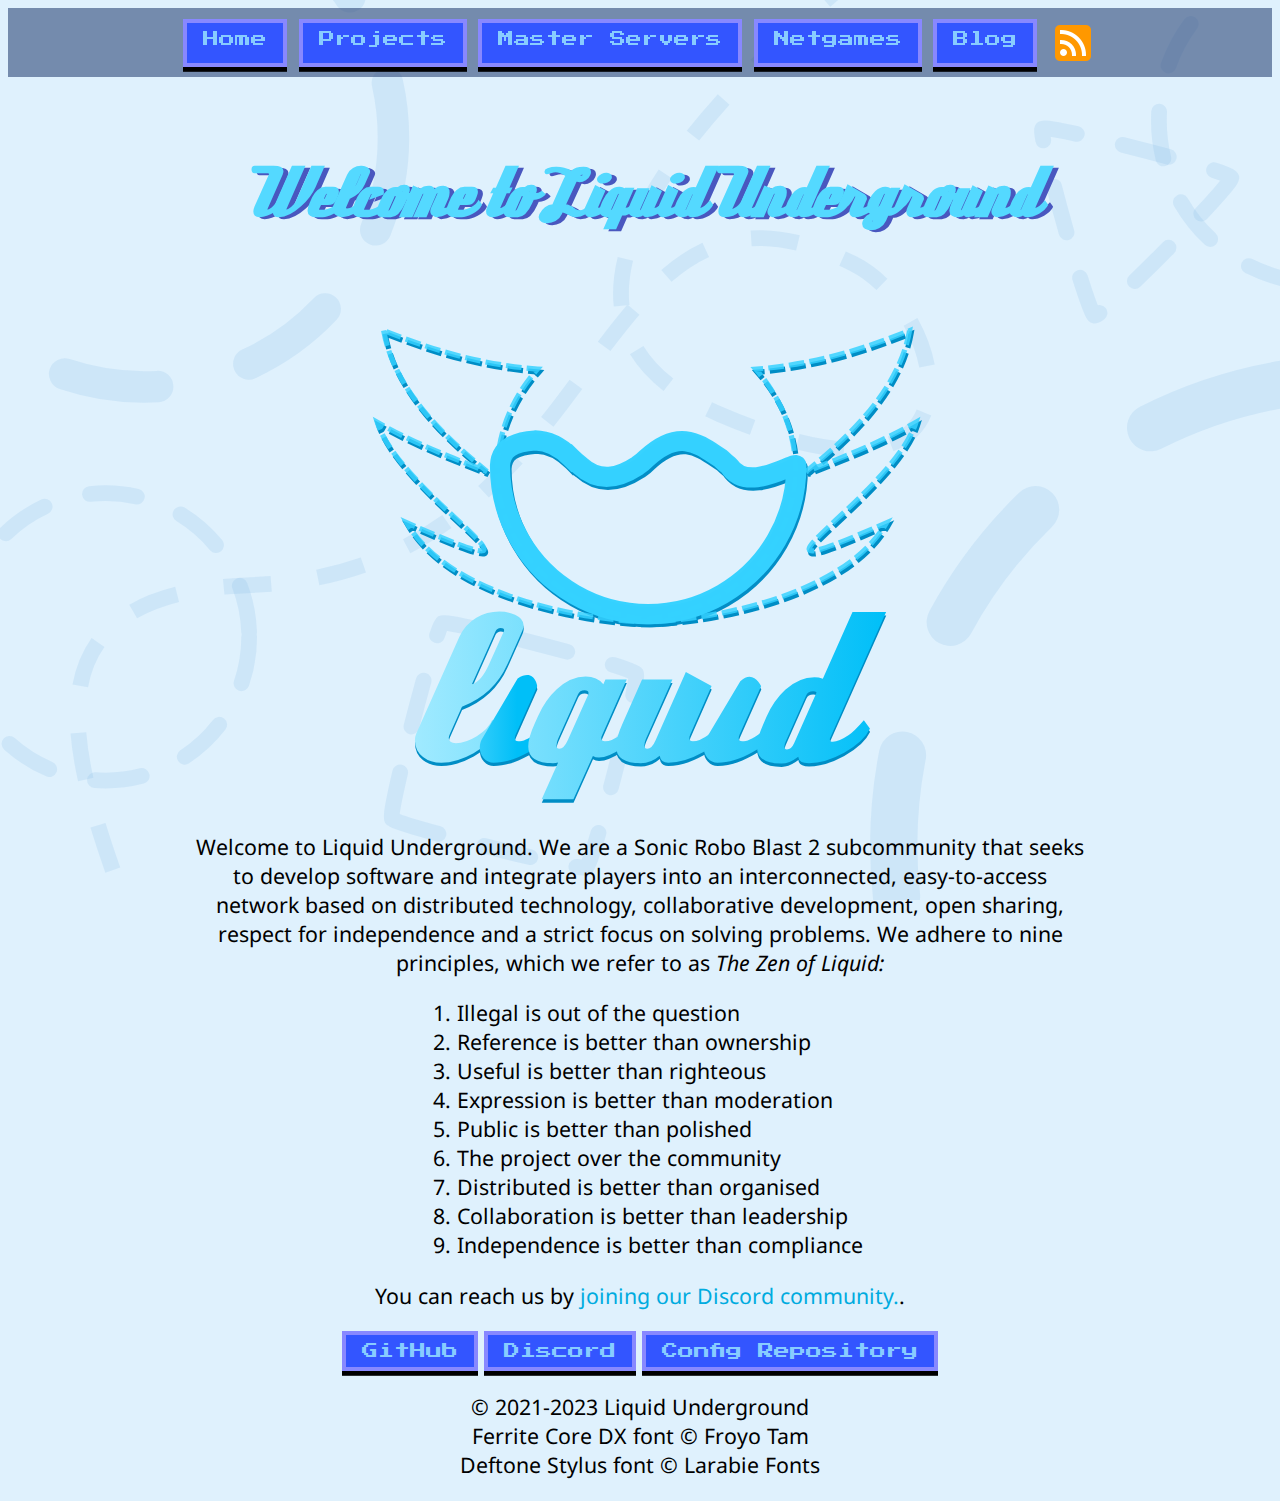
<file: index.html>
<!DOCTYPE html>
<html xmlns="http://www.w3.org/1999/xhtml" lang="" xml:lang="">
<head>
  <meta charset="utf-8" />
  <meta name="generator" content="pandoc" />
  <meta name="viewport" content="width=device-width, initial-scale=1.0, user-scalable=yes" />
  <title>Welcome to Liquid Underground</title>
  <style>
	@import url('https://fonts.googleapis.com/css2?family=Press+Start+2P&display=swap');
	@import url('https://fonts.googleapis.com/css2?family=Noto+Sans&display=swap');

	button, select, a.button, a.button:visited, input[type="button"]{
		background: #3355ff;
		border: 3pt solid #8888ff;
		color: #88ccff;
		box-shadow: 0 0.3em #000;
		cursor: pointer;
		display: inline-block;
		font-family: 'Press Start 2P', sans-serif;
		font-size: 12pt;
		text-decoration: none;
		padding: 0.5em 1em;
		max-width: 100%;
	}
	.checkbox, input[type="checkbox"]{
		background: var(--checkbox-bg);
		border: var(--checkbox-border);
		color: var(--checkbox-text);
		box-shadow: 0 0.3em #000;
		cursor: pointer;
		display: inline-block;
		text-decoration: none;
		padding: 0.5em 1em;
	}
	.checkbox.checked, input[type="checkbox"]:checked{
		background: var(--checkbox-bg-checked);
		border: var(--checkbox-border-checked);
		color: var(--checkbox-text-checked);
		box-shadow: none;
	}
	input[type="text"]{
		color: var(--input-text);
		box-shadow: 0 0.3em #000;
		text-shadow: 0.07em 0.1em 0 #000;
		font-family: 'Press Start 2P', sans-serif;
		font-size: 12pt;
		padding: 0.5em 1em;
		background-color: var(--input-bg);
		border: var(--input-border);
		max-width: 100%;
		box-sizing: border-box;
	}


	@font-face {
		font-family: 'Ferrite Core DX';
		src: url('/css/fonts/FerriteCoreDX-Medium.ttf');
		font-weight: normal;
		font-style: normal;
	}
	@font-face {
		font-family: 'Deftone Stylus';
		src: url('/css/fonts/DEFTONE.TTF');
		font-weight: normal;
		font-style: normal;
	}


	:root{
		/* --color-bg: url('/browse/img/bg.svg'); */
		--main-bg: url('/img/bg.svg') rgb(223, 241, 253);
		--nav-bg: #304a7b9c;

		/* Input elements */
		--input-bg: #003;
		--input-text: #ddd;
		--input-border: 3pt solid #444;
		--checkbox-bg: #3355ff;
		--checkbox-text: #88ccff;
		--checkbox-border: 3pt solid #8888ff;
		--checkbox-bg-hover: #aaaaff;
		--checkbox-text-hover: #44f;
		--checkbox-border-hover: 3pt solid #88f;
		--checkbox-bg-checked: #72cc5b;
		--checkbox-text-checked: #8fa;
		--checkbox-border-checked: 3pt solid #89e572;
		--checkbox-bg-checked-hover: #aaffaa;
		--checkbox-text-checked-hover: #89e572;
		--checkbox-border-checked-hover: 3pt solid #89e572;
		--progress-bg: #003;
		--progress-trough: #ccc;
		--progress-trough-good: #6bde4a;
		--progress-trough-medium: yellow;
		--progress-trough-bad: red;
		--progress-border: 2pt solid #666;
		/* Tables */
		--table-text: #ccc;
		--table-head-text: yellow;
		--table-bg: #003d;
		--table-bg2: #114d;
		--table-bg-head: #002f;
		--table-locked-bg: #447d;
		--table-bg-hover: #335;
	}

	@media screen and (prefers-color-scheme: dark){
		:root{
			--main-bg: url('/img/bg-dark.svg') rgba(0,0,24, 1);
			--color-text: white;
			--nav-bg: #1a2e53ed;
		}
	}

	.hidden{ display: none !important; }

	body{
		color: var(--color-text);
		background: var(--main-bg);
		background-size: cover;
		background-attachment: fixed;
		font-family: 'Noto Sans', sans-serif;
		font-size: 16pt;
	}

	main{
		max-width: 42em;
		margin: 0 auto;
	}

	nav{
		background: var(--nav-bg);
		padding: 0.5em;
		display: flex;
		flex-flow: row wrap;
		justify-content: center;
		gap: 1ex;
	}
	nav img{ margin: 0; }

	pre{ font-family: '', monospace; }

	a, a:visited{
		color: #00abdfff;
		text-decoration: none;
	}

	h1,p,pre,img,ul,ol{
	max-width: min(100%, 60em);
	margin: 1em auto;
	display: block;
	width: max-content;
	}

	h1,h2,h3{
	}

	p,h1,h2,h3{
		text-align: center;
	}

	h1{
		text-shadow: 0.07em 0.03em 0 #4957bfff;
		color: #54d9ffff;
		font-size: 56pt;
		font-family: 'Deftone Stylus', sans-serif;
	}
	h2{
		text-shadow: 0.07em 0.1em 0 #00abdfff;
		color: #54d9ffff;
		font-size: 32pt;
		font-family: 'Ferrite Core DX', monospace;
	}

	table,tr,td{ border: none; }

	table{
		background: var(--table-bg);
		border-color: var(--table-border);
		color: var(--table-text);
		margin-left: auto;
		margin-right: auto;
	}
	th{
		color: var(--table-head-text);
		font-family: 'Press Start 2P', sans-serif;
		text-shadow: #000000 0 0.2em;
	}

	td,th{ padding: 0.33em; }
	tr:first-child{ background: var(--table-bg-head); }
	tr:nth-child(2n){ background: var(--table-bg2); }
	@media(any-hover: hover) and (pointer: fine){
		tr:hover{ background: var(--table-bg-hover); }
	}
	@media(min-width: 40em){
		nav{
			position: sticky;
			top: 0px;
		}
  </style>
  <!--[if lt IE 9]>
    <script src="//cdnjs.cloudflare.com/ajax/libs/html5shiv/3.7.3/html5shiv-printshiv.min.js"></script>
  <![endif]-->
</head>
<body>
<nav>
<a class="button" href="/">Home</a>
<a class="button" href="/projects.html">Projects</a><a class="button" href="/masterservers.html">Master
Servers</a><a class="button" href="/netgames.html">Netgames</a>
<a class="button" href="/blog">Blog</a>
<a href="/feed.rss"><img src="/img/icons/rss.png" alt="RSS"></a>
</nav>
<header id="title-block-header">
<h1 class="title">Welcome to Liquid Underground</h1>
<p class="meta"></p>
</header>
<main>
<p><a href="https://github.com/liquidunderground/"><img
src="img/liquid_logo.svg" alt="Liquid Underground logo" /></a></p>
<p>Welcome to Liquid Underground. We are a Sonic Robo Blast 2
subcommunity that seeks to develop software and integrate players into
an interconnected, easy-to-access network based on distributed
technology, collaborative development, open sharing, respect for
independence and a strict focus on solving problems. We adhere to nine
principles, which we refer to as <em>The Zen of Liquid:</em></p>
<ol type="1">
<li>Illegal is out of the question</li>
<li>Reference is better than ownership</li>
<li>Useful is better than righteous</li>
<li>Expression is better than moderation</li>
<li>Public is better than polished</li>
<li>The project over the community</li>
<li>Distributed is better than organised</li>
<li>Collaboration is better than leadership</li>
<li>Independence is better than compliance</li>
</ol>
<p>You can reach us by <a href="https://discord.gg/HVTzVfAWG6/">joining
our Discord community.</a>.</p>
</main>
<p>
<a class="button" href="https://github.com/liquidunderground">GitHub</a>
<a class="button" href="https://discord.gg/HVTzVfAWG6/">Discord</a>
<a class="button" href="https://github.com/liquidunderground/configs-public">Config Repository</a>
</p>
<p>
&copy; 2021-2023 Liquid Underground<br>
Ferrite Core DX font &copy; Froyo Tam<br>
Deftone Stylus font &copy; Larabie Fonts
</p>
</body>
</html>
</file>
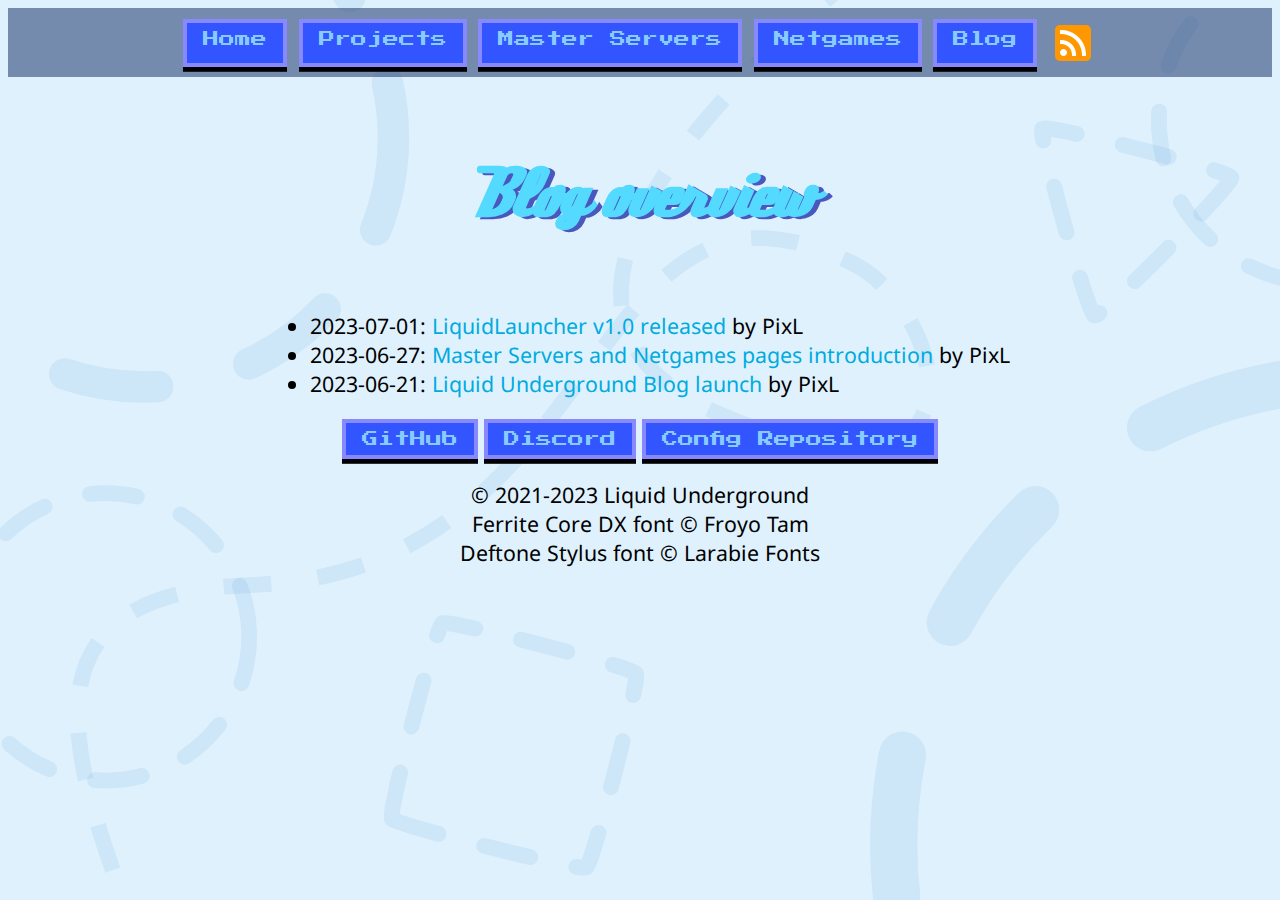
<file: blog.html>
<!DOCTYPE html>
<html xmlns="http://www.w3.org/1999/xhtml" lang="" xml:lang="">
<head>
  <meta charset="utf-8" />
  <meta name="generator" content="pandoc" />
  <meta name="viewport" content="width=device-width, initial-scale=1.0, user-scalable=yes" />
  <title>Blog overview</title>
  <style>
	@import url('https://fonts.googleapis.com/css2?family=Press+Start+2P&display=swap');
	@import url('https://fonts.googleapis.com/css2?family=Noto+Sans&display=swap');

	button, select, a.button, a.button:visited, input[type="button"]{
		background: #3355ff;
		border: 3pt solid #8888ff;
		color: #88ccff;
		box-shadow: 0 0.3em #000;
		cursor: pointer;
		display: inline-block;
		font-family: 'Press Start 2P', sans-serif;
		font-size: 12pt;
		text-decoration: none;
		padding: 0.5em 1em;
		max-width: 100%;
	}
	.checkbox, input[type="checkbox"]{
		background: var(--checkbox-bg);
		border: var(--checkbox-border);
		color: var(--checkbox-text);
		box-shadow: 0 0.3em #000;
		cursor: pointer;
		display: inline-block;
		text-decoration: none;
		padding: 0.5em 1em;
	}
	.checkbox.checked, input[type="checkbox"]:checked{
		background: var(--checkbox-bg-checked);
		border: var(--checkbox-border-checked);
		color: var(--checkbox-text-checked);
		box-shadow: none;
	}
	input[type="text"]{
		color: var(--input-text);
		box-shadow: 0 0.3em #000;
		text-shadow: 0.07em 0.1em 0 #000;
		font-family: 'Press Start 2P', sans-serif;
		font-size: 12pt;
		padding: 0.5em 1em;
		background-color: var(--input-bg);
		border: var(--input-border);
		max-width: 100%;
		box-sizing: border-box;
	}


	@font-face {
		font-family: 'Ferrite Core DX';
		src: url('/css/fonts/FerriteCoreDX-Medium.ttf');
		font-weight: normal;
		font-style: normal;
	}
	@font-face {
		font-family: 'Deftone Stylus';
		src: url('/css/fonts/DEFTONE.TTF');
		font-weight: normal;
		font-style: normal;
	}


	:root{
		/* --color-bg: url('/browse/img/bg.svg'); */
		--main-bg: url('/img/bg.svg') rgb(223, 241, 253);
		--nav-bg: #304a7b9c;

		/* Input elements */
		--input-bg: #003;
		--input-text: #ddd;
		--input-border: 3pt solid #444;
		--checkbox-bg: #3355ff;
		--checkbox-text: #88ccff;
		--checkbox-border: 3pt solid #8888ff;
		--checkbox-bg-hover: #aaaaff;
		--checkbox-text-hover: #44f;
		--checkbox-border-hover: 3pt solid #88f;
		--checkbox-bg-checked: #72cc5b;
		--checkbox-text-checked: #8fa;
		--checkbox-border-checked: 3pt solid #89e572;
		--checkbox-bg-checked-hover: #aaffaa;
		--checkbox-text-checked-hover: #89e572;
		--checkbox-border-checked-hover: 3pt solid #89e572;
		--progress-bg: #003;
		--progress-trough: #ccc;
		--progress-trough-good: #6bde4a;
		--progress-trough-medium: yellow;
		--progress-trough-bad: red;
		--progress-border: 2pt solid #666;
		/* Tables */
		--table-text: #ccc;
		--table-head-text: yellow;
		--table-bg: #003d;
		--table-bg2: #114d;
		--table-bg-head: #002f;
		--table-locked-bg: #447d;
		--table-bg-hover: #335;
	}

	@media screen and (prefers-color-scheme: dark){
		:root{
			--main-bg: url('/img/bg-dark.svg') rgba(0,0,24, 1);
			--color-text: white;
			--nav-bg: #1a2e53ed;
		}
	}

	.hidden{ display: none !important; }

	body{
		color: var(--color-text);
		background: var(--main-bg);
		background-size: cover;
		background-attachment: fixed;
		font-family: 'Noto Sans', sans-serif;
		font-size: 16pt;
	}

	main{
		max-width: 42em;
		margin: 0 auto;
	}

	nav{
		background: var(--nav-bg);
		padding: 0.5em;
		display: flex;
		flex-flow: row wrap;
		justify-content: center;
		gap: 1ex;
	}
	nav img{ margin: 0; }

	pre{ font-family: '', monospace; }

	a, a:visited{
		color: #00abdfff;
		text-decoration: none;
	}

	h1,p,pre,img,ul,ol{
	max-width: min(100%, 60em);
	margin: 1em auto;
	display: block;
	width: max-content;
	}

	h1,h2,h3{
	}

	p,h1,h2,h3{
		text-align: center;
	}

	h1{
		text-shadow: 0.07em 0.03em 0 #4957bfff;
		color: #54d9ffff;
		font-size: 56pt;
		font-family: 'Deftone Stylus', sans-serif;
	}
	h2{
		text-shadow: 0.07em 0.1em 0 #00abdfff;
		color: #54d9ffff;
		font-size: 32pt;
		font-family: 'Ferrite Core DX', monospace;
	}

	table,tr,td{ border: none; }

	table{
		background: var(--table-bg);
		border-color: var(--table-border);
		color: var(--table-text);
		margin-left: auto;
		margin-right: auto;
	}
	th{
		color: var(--table-head-text);
		font-family: 'Press Start 2P', sans-serif;
		text-shadow: #000000 0 0.2em;
	}

	td,th{ padding: 0.33em; }
	tr:first-child{ background: var(--table-bg-head); }
	tr:nth-child(2n){ background: var(--table-bg2); }
	@media(any-hover: hover) and (pointer: fine){
		tr:hover{ background: var(--table-bg-hover); }
	}
	@media(min-width: 40em){
		nav{
			position: sticky;
			top: 0px;
		}
  </style>
  <!--[if lt IE 9]>
    <script src="//cdnjs.cloudflare.com/ajax/libs/html5shiv/3.7.3/html5shiv-printshiv.min.js"></script>
  <![endif]-->
</head>
<body>
<nav>
<a class="button" href="/">Home</a>
<a class="button" href="/projects.html">Projects</a><a class="button" href="/masterservers.html">Master
Servers</a><a class="button" href="/netgames.html">Netgames</a>
<a class="button" href="/blog">Blog</a>
<a href="/feed.rss"><img src="/img/icons/rss.png" alt="RSS"></a>
</nav>
<header id="title-block-header">
<h1 class="title">Blog overview</h1>
<p class="meta"></p>
</header>
<main>
<ul>
<li>2023-07-01: <a
href="blog/20230701-liquidlauncher-v1-released.html">LiquidLauncher v1.0
released</a> by PixL</li>
<li>2023-06-27: <a
href="blog/20230627-masterservers-and-netgames-introduced.html">Master
Servers and Netgames pages introduction</a> by PixL</li>
<li>2023-06-21: <a href="blog/20230621-bloglaunch.html">Liquid
Underground Blog launch</a> by PixL</li>
</ul>
</main>
<p>
<a class="button" href="https://github.com/liquidunderground">GitHub</a>
<a class="button" href="https://discord.gg/HVTzVfAWG6/">Discord</a>
<a class="button" href="https://github.com/liquidunderground/configs-public">Config Repository</a>
</p>
<p>
&copy; 2021-2023 Liquid Underground<br>
Ferrite Core DX font &copy; Froyo Tam<br>
Deftone Stylus font &copy; Larabie Fonts
</p>
</body>
</html>
</file>
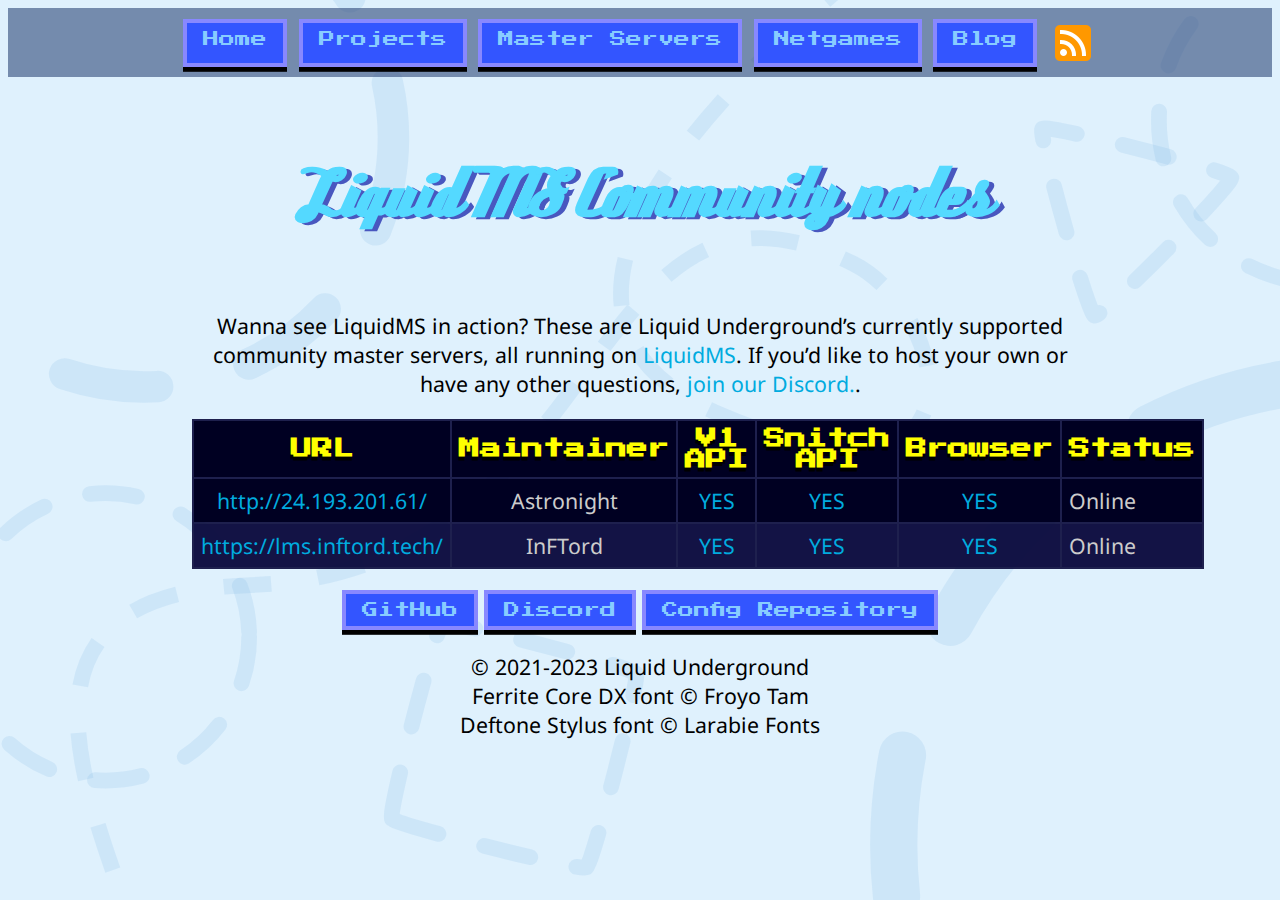
<file: masterservers.html>
<!DOCTYPE html>
<html xmlns="http://www.w3.org/1999/xhtml" lang="" xml:lang="">
<head>
  <meta charset="utf-8" />
  <meta name="generator" content="pandoc" />
  <meta name="viewport" content="width=device-width, initial-scale=1.0, user-scalable=yes" />
  <title>Liquid MS Community nodes</title>
  <style>
	@import url('https://fonts.googleapis.com/css2?family=Press+Start+2P&display=swap');
	@import url('https://fonts.googleapis.com/css2?family=Noto+Sans&display=swap');

	button, select, a.button, a.button:visited, input[type="button"]{
		background: #3355ff;
		border: 3pt solid #8888ff;
		color: #88ccff;
		box-shadow: 0 0.3em #000;
		cursor: pointer;
		display: inline-block;
		font-family: 'Press Start 2P', sans-serif;
		font-size: 12pt;
		text-decoration: none;
		padding: 0.5em 1em;
		max-width: 100%;
	}
	.checkbox, input[type="checkbox"]{
		background: var(--checkbox-bg);
		border: var(--checkbox-border);
		color: var(--checkbox-text);
		box-shadow: 0 0.3em #000;
		cursor: pointer;
		display: inline-block;
		text-decoration: none;
		padding: 0.5em 1em;
	}
	.checkbox.checked, input[type="checkbox"]:checked{
		background: var(--checkbox-bg-checked);
		border: var(--checkbox-border-checked);
		color: var(--checkbox-text-checked);
		box-shadow: none;
	}
	input[type="text"]{
		color: var(--input-text);
		box-shadow: 0 0.3em #000;
		text-shadow: 0.07em 0.1em 0 #000;
		font-family: 'Press Start 2P', sans-serif;
		font-size: 12pt;
		padding: 0.5em 1em;
		background-color: var(--input-bg);
		border: var(--input-border);
		max-width: 100%;
		box-sizing: border-box;
	}


	@font-face {
		font-family: 'Ferrite Core DX';
		src: url('/css/fonts/FerriteCoreDX-Medium.ttf');
		font-weight: normal;
		font-style: normal;
	}
	@font-face {
		font-family: 'Deftone Stylus';
		src: url('/css/fonts/DEFTONE.TTF');
		font-weight: normal;
		font-style: normal;
	}


	:root{
		/* --color-bg: url('/browse/img/bg.svg'); */
		--main-bg: url('/img/bg.svg') rgb(223, 241, 253);
		--nav-bg: #304a7b9c;

		/* Input elements */
		--input-bg: #003;
		--input-text: #ddd;
		--input-border: 3pt solid #444;
		--checkbox-bg: #3355ff;
		--checkbox-text: #88ccff;
		--checkbox-border: 3pt solid #8888ff;
		--checkbox-bg-hover: #aaaaff;
		--checkbox-text-hover: #44f;
		--checkbox-border-hover: 3pt solid #88f;
		--checkbox-bg-checked: #72cc5b;
		--checkbox-text-checked: #8fa;
		--checkbox-border-checked: 3pt solid #89e572;
		--checkbox-bg-checked-hover: #aaffaa;
		--checkbox-text-checked-hover: #89e572;
		--checkbox-border-checked-hover: 3pt solid #89e572;
		--progress-bg: #003;
		--progress-trough: #ccc;
		--progress-trough-good: #6bde4a;
		--progress-trough-medium: yellow;
		--progress-trough-bad: red;
		--progress-border: 2pt solid #666;
		/* Tables */
		--table-text: #ccc;
		--table-head-text: yellow;
		--table-bg: #003d;
		--table-bg2: #114d;
		--table-bg-head: #002f;
		--table-locked-bg: #447d;
		--table-bg-hover: #335;
	}

	@media screen and (prefers-color-scheme: dark){
		:root{
			--main-bg: url('/img/bg-dark.svg') rgba(0,0,24, 1);
			--color-text: white;
			--nav-bg: #1a2e53ed;
		}
	}

	.hidden{ display: none !important; }

	body{
		color: var(--color-text);
		background: var(--main-bg);
		background-size: cover;
		background-attachment: fixed;
		font-family: 'Noto Sans', sans-serif;
		font-size: 16pt;
	}

	main{
		max-width: 42em;
		margin: 0 auto;
	}

	nav{
		background: var(--nav-bg);
		padding: 0.5em;
		display: flex;
		flex-flow: row wrap;
		justify-content: center;
		gap: 1ex;
	}
	nav img{ margin: 0; }

	pre{ font-family: '', monospace; }

	a, a:visited{
		color: #00abdfff;
		text-decoration: none;
	}

	h1,p,pre,img,ul,ol{
	max-width: min(100%, 60em);
	margin: 1em auto;
	display: block;
	width: max-content;
	}

	h1,h2,h3{
	}

	p,h1,h2,h3{
		text-align: center;
	}

	h1{
		text-shadow: 0.07em 0.03em 0 #4957bfff;
		color: #54d9ffff;
		font-size: 56pt;
		font-family: 'Deftone Stylus', sans-serif;
	}
	h2{
		text-shadow: 0.07em 0.1em 0 #00abdfff;
		color: #54d9ffff;
		font-size: 32pt;
		font-family: 'Ferrite Core DX', monospace;
	}

	table,tr,td{ border: none; }

	table{
		background: var(--table-bg);
		border-color: var(--table-border);
		color: var(--table-text);
		margin-left: auto;
		margin-right: auto;
	}
	th{
		color: var(--table-head-text);
		font-family: 'Press Start 2P', sans-serif;
		text-shadow: #000000 0 0.2em;
	}

	td,th{ padding: 0.33em; }
	tr:first-child{ background: var(--table-bg-head); }
	tr:nth-child(2n){ background: var(--table-bg2); }
	@media(any-hover: hover) and (pointer: fine){
		tr:hover{ background: var(--table-bg-hover); }
	}
	@media(min-width: 40em){
		nav{
			position: sticky;
			top: 0px;
		}
  </style>
  <!--[if lt IE 9]>
    <script src="//cdnjs.cloudflare.com/ajax/libs/html5shiv/3.7.3/html5shiv-printshiv.min.js"></script>
  <![endif]-->
</head>
<body>
<nav>
<a class="button" href="/">Home</a>
<a class="button" href="/projects.html">Projects</a><a class="button" href="/masterservers.html">Master
Servers</a><a class="button" href="/netgames.html">Netgames</a>
<a class="button" href="/blog">Blog</a>
<a href="/feed.rss"><img src="/img/icons/rss.png" alt="RSS"></a>
</nav>
<header id="title-block-header">
<h1 class="title">Liquid MS Community nodes</h1>
<p class="meta"></p>
</header>
<main>
<p>Wanna see LiquidMS in action? These are Liquid Underground’s
currently supported community master servers, all running on <a
href="https://github.com/zibonbadi/liquidms/">LiquidMS</a>. If you’d
like to host your own or have any other questions, <a
href="https://discord.gg/HVTzVfAWG6/">join our Discord.</a>.</p>
<table style="width:100%;">
<colgroup>
<col style="width: 9%" />
<col style="width: 22%" />
<col style="width: 14%" />
<col style="width: 22%" />
<col style="width: 16%" />
<col style="width: 14%" />
</colgroup>
<thead>
<tr class="header">
<th style="text-align: center;">URL</th>
<th style="text-align: center;">Maintainer</th>
<th style="text-align: center;">V1 API</th>
<th style="text-align: center;">Snitch API</th>
<th style="text-align: center;">Browser</th>
<th style="text-align: left;">Status</th>
</tr>
</thead>
<tbody>
<tr class="odd">
<td style="text-align: center;"><a href="http://24.193.201.61/"
class="uri">http://24.193.201.61/</a></td>
<td style="text-align: center;">Astronight</td>
<td style="text-align: center;"><a
href="http://24.193.201.61/v1">YES</a></td>
<td style="text-align: center;"><a
href="http://24.193.201.61/liquirms/snitch">YES</a></td>
<td style="text-align: center;"><a
href="http://24.193.201.61/liquidms/browse">YES</a></td>
<td style="text-align: left;">Online</td>
</tr>
<tr class="even">
<td style="text-align: center;"><a href="https://lms.inftord.tech/"
class="uri">https://lms.inftord.tech/</a></td>
<td style="text-align: center;">InFTord</td>
<td style="text-align: center;"><a
href="https://lms.inftord.tech/v1">YES</a></td>
<td style="text-align: center;"><a
href="https://lms.inftord.tech/liquidms/snitch">YES</a></td>
<td style="text-align: center;"><a
href="https://lms.inftord.tech/liquidms/browse">YES</a></td>
<td style="text-align: left;">Online</td>
</tr>
</tbody>
</table>
</main>
<p>
<a class="button" href="https://github.com/liquidunderground">GitHub</a>
<a class="button" href="https://discord.gg/HVTzVfAWG6/">Discord</a>
<a class="button" href="https://github.com/liquidunderground/configs-public">Config Repository</a>
</p>
<p>
&copy; 2021-2023 Liquid Underground<br>
Ferrite Core DX font &copy; Froyo Tam<br>
Deftone Stylus font &copy; Larabie Fonts
</p>
</body>
</html>
</file>
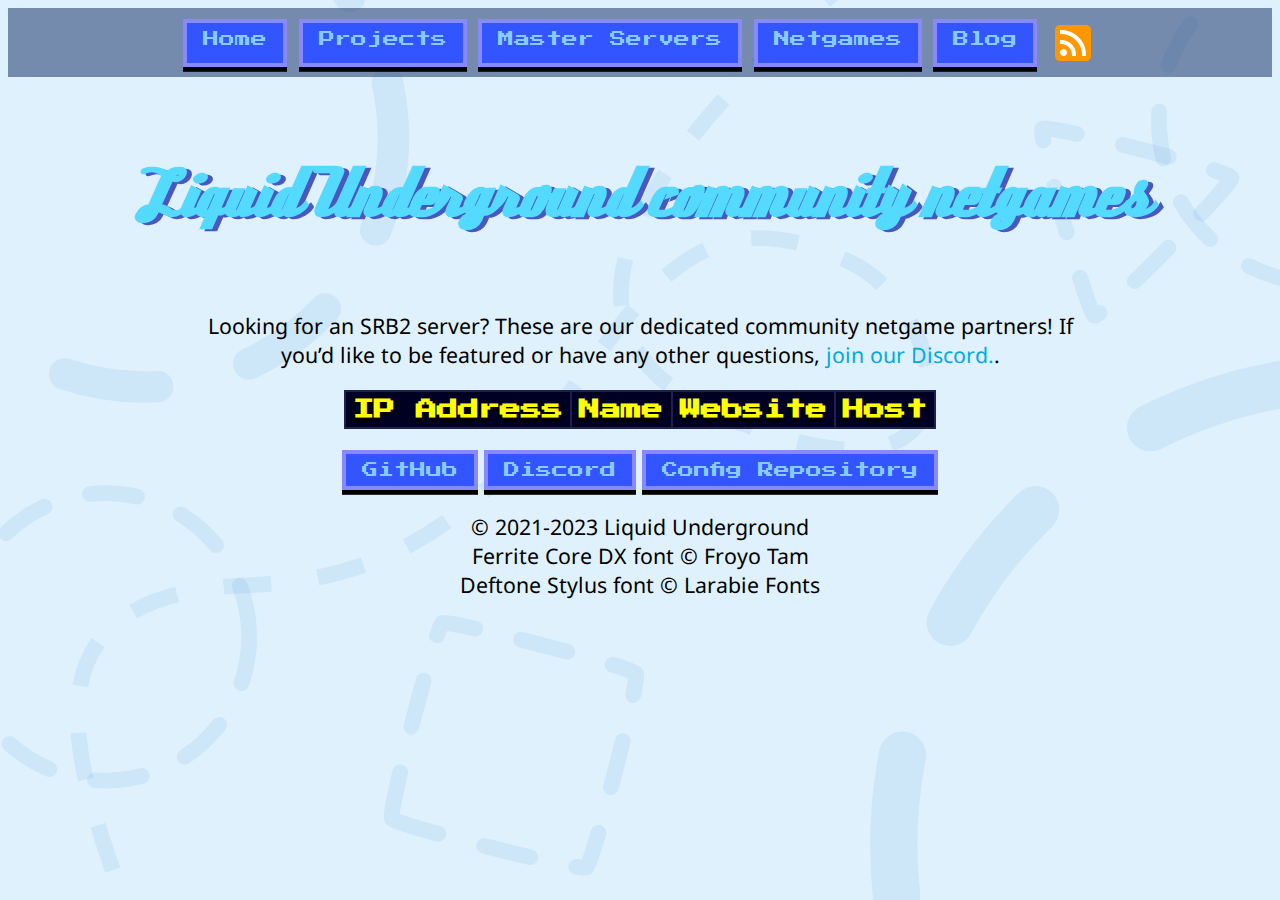
<file: netgames.html>
<!DOCTYPE html>
<html xmlns="http://www.w3.org/1999/xhtml" lang="" xml:lang="">
<head>
  <meta charset="utf-8" />
  <meta name="generator" content="pandoc" />
  <meta name="viewport" content="width=device-width, initial-scale=1.0, user-scalable=yes" />
  <title>Liquid Underground community netgames</title>
  <style>
	@import url('https://fonts.googleapis.com/css2?family=Press+Start+2P&display=swap');
	@import url('https://fonts.googleapis.com/css2?family=Noto+Sans&display=swap');

	button, select, a.button, a.button:visited, input[type="button"]{
		background: #3355ff;
		border: 3pt solid #8888ff;
		color: #88ccff;
		box-shadow: 0 0.3em #000;
		cursor: pointer;
		display: inline-block;
		font-family: 'Press Start 2P', sans-serif;
		font-size: 12pt;
		text-decoration: none;
		padding: 0.5em 1em;
		max-width: 100%;
	}
	.checkbox, input[type="checkbox"]{
		background: var(--checkbox-bg);
		border: var(--checkbox-border);
		color: var(--checkbox-text);
		box-shadow: 0 0.3em #000;
		cursor: pointer;
		display: inline-block;
		text-decoration: none;
		padding: 0.5em 1em;
	}
	.checkbox.checked, input[type="checkbox"]:checked{
		background: var(--checkbox-bg-checked);
		border: var(--checkbox-border-checked);
		color: var(--checkbox-text-checked);
		box-shadow: none;
	}
	input[type="text"]{
		color: var(--input-text);
		box-shadow: 0 0.3em #000;
		text-shadow: 0.07em 0.1em 0 #000;
		font-family: 'Press Start 2P', sans-serif;
		font-size: 12pt;
		padding: 0.5em 1em;
		background-color: var(--input-bg);
		border: var(--input-border);
		max-width: 100%;
		box-sizing: border-box;
	}


	@font-face {
		font-family: 'Ferrite Core DX';
		src: url('/css/fonts/FerriteCoreDX-Medium.ttf');
		font-weight: normal;
		font-style: normal;
	}
	@font-face {
		font-family: 'Deftone Stylus';
		src: url('/css/fonts/DEFTONE.TTF');
		font-weight: normal;
		font-style: normal;
	}


	:root{
		/* --color-bg: url('/browse/img/bg.svg'); */
		--main-bg: url('/img/bg.svg') rgb(223, 241, 253);
		--nav-bg: #304a7b9c;

		/* Input elements */
		--input-bg: #003;
		--input-text: #ddd;
		--input-border: 3pt solid #444;
		--checkbox-bg: #3355ff;
		--checkbox-text: #88ccff;
		--checkbox-border: 3pt solid #8888ff;
		--checkbox-bg-hover: #aaaaff;
		--checkbox-text-hover: #44f;
		--checkbox-border-hover: 3pt solid #88f;
		--checkbox-bg-checked: #72cc5b;
		--checkbox-text-checked: #8fa;
		--checkbox-border-checked: 3pt solid #89e572;
		--checkbox-bg-checked-hover: #aaffaa;
		--checkbox-text-checked-hover: #89e572;
		--checkbox-border-checked-hover: 3pt solid #89e572;
		--progress-bg: #003;
		--progress-trough: #ccc;
		--progress-trough-good: #6bde4a;
		--progress-trough-medium: yellow;
		--progress-trough-bad: red;
		--progress-border: 2pt solid #666;
		/* Tables */
		--table-text: #ccc;
		--table-head-text: yellow;
		--table-bg: #003d;
		--table-bg2: #114d;
		--table-bg-head: #002f;
		--table-locked-bg: #447d;
		--table-bg-hover: #335;
	}

	@media screen and (prefers-color-scheme: dark){
		:root{
			--main-bg: url('/img/bg-dark.svg') rgba(0,0,24, 1);
			--color-text: white;
			--nav-bg: #1a2e53ed;
		}
	}

	.hidden{ display: none !important; }

	body{
		color: var(--color-text);
		background: var(--main-bg);
		background-size: cover;
		background-attachment: fixed;
		font-family: 'Noto Sans', sans-serif;
		font-size: 16pt;
	}

	main{
		max-width: 42em;
		margin: 0 auto;
	}

	nav{
		background: var(--nav-bg);
		padding: 0.5em;
		display: flex;
		flex-flow: row wrap;
		justify-content: center;
		gap: 1ex;
	}
	nav img{ margin: 0; }

	pre{ font-family: '', monospace; }

	a, a:visited{
		color: #00abdfff;
		text-decoration: none;
	}

	h1,p,pre,img,ul,ol{
	max-width: min(100%, 60em);
	margin: 1em auto;
	display: block;
	width: max-content;
	}

	h1,h2,h3{
	}

	p,h1,h2,h3{
		text-align: center;
	}

	h1{
		text-shadow: 0.07em 0.03em 0 #4957bfff;
		color: #54d9ffff;
		font-size: 56pt;
		font-family: 'Deftone Stylus', sans-serif;
	}
	h2{
		text-shadow: 0.07em 0.1em 0 #00abdfff;
		color: #54d9ffff;
		font-size: 32pt;
		font-family: 'Ferrite Core DX', monospace;
	}

	table,tr,td{ border: none; }

	table{
		background: var(--table-bg);
		border-color: var(--table-border);
		color: var(--table-text);
		margin-left: auto;
		margin-right: auto;
	}
	th{
		color: var(--table-head-text);
		font-family: 'Press Start 2P', sans-serif;
		text-shadow: #000000 0 0.2em;
	}

	td,th{ padding: 0.33em; }
	tr:first-child{ background: var(--table-bg-head); }
	tr:nth-child(2n){ background: var(--table-bg2); }
	@media(any-hover: hover) and (pointer: fine){
		tr:hover{ background: var(--table-bg-hover); }
	}
	@media(min-width: 40em){
		nav{
			position: sticky;
			top: 0px;
		}
  </style>
  <!--[if lt IE 9]>
    <script src="//cdnjs.cloudflare.com/ajax/libs/html5shiv/3.7.3/html5shiv-printshiv.min.js"></script>
  <![endif]-->
</head>
<body>
<nav>
<a class="button" href="/">Home</a>
<a class="button" href="/projects.html">Projects</a><a class="button" href="/masterservers.html">Master
Servers</a><a class="button" href="/netgames.html">Netgames</a>
<a class="button" href="/blog">Blog</a>
<a href="/feed.rss"><img src="/img/icons/rss.png" alt="RSS"></a>
</nav>
<header id="title-block-header">
<h1 class="title">Liquid Underground community netgames</h1>
<p class="meta"></p>
</header>
<main>
<p>Looking for an SRB2 server? These are our dedicated community netgame
partners! If you’d like to be featured or have any other questions, <a
href="https://discord.gg/HVTzVfAWG6/">join our Discord.</a>.</p>
<table>
<thead>
<tr class="header">
<th style="text-align: center;">IP Address</th>
<th style="text-align: center;">Name</th>
<th style="text-align: center;">Website</th>
<th style="text-align: center;">Host</th>
</tr>
</thead>
<tbody>
</tbody>
</table>
</main>
<p>
<a class="button" href="https://github.com/liquidunderground">GitHub</a>
<a class="button" href="https://discord.gg/HVTzVfAWG6/">Discord</a>
<a class="button" href="https://github.com/liquidunderground/configs-public">Config Repository</a>
</p>
<p>
&copy; 2021-2023 Liquid Underground<br>
Ferrite Core DX font &copy; Froyo Tam<br>
Deftone Stylus font &copy; Larabie Fonts
</p>
</body>
</html>
</file>
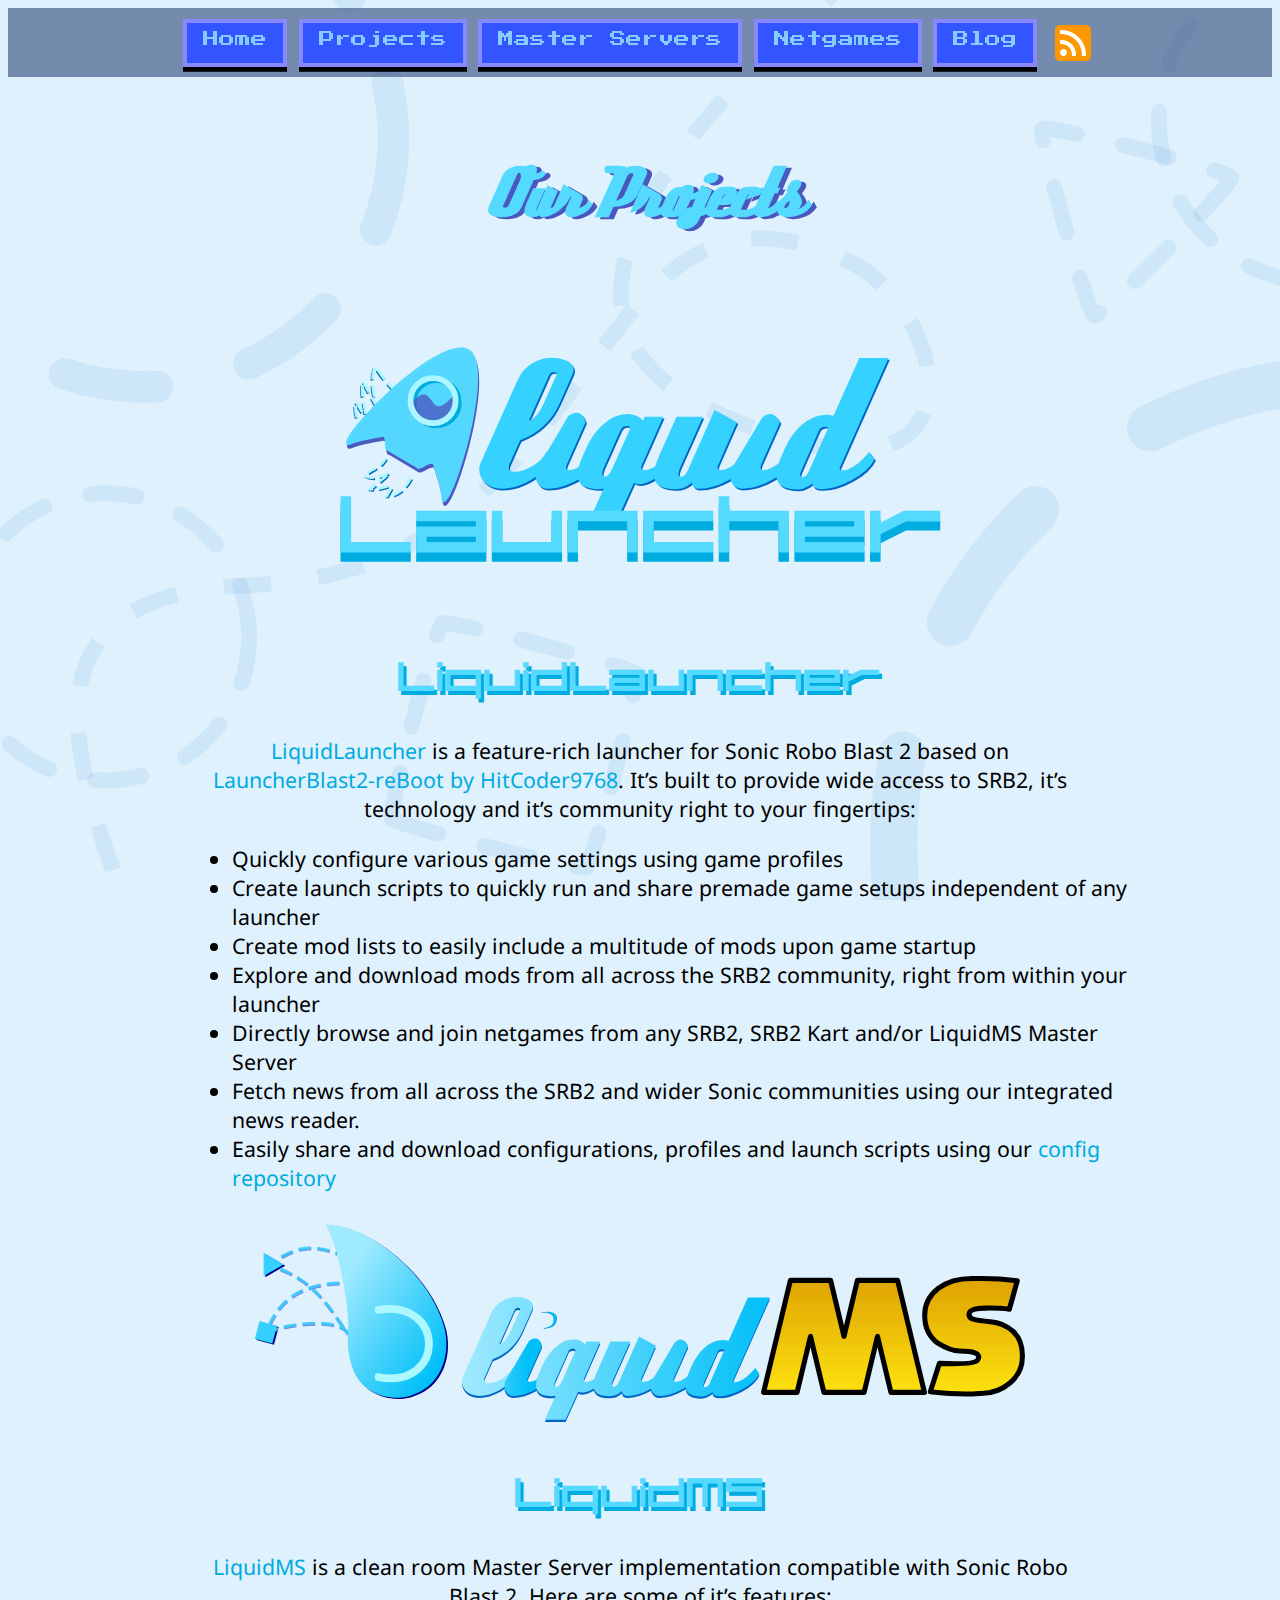
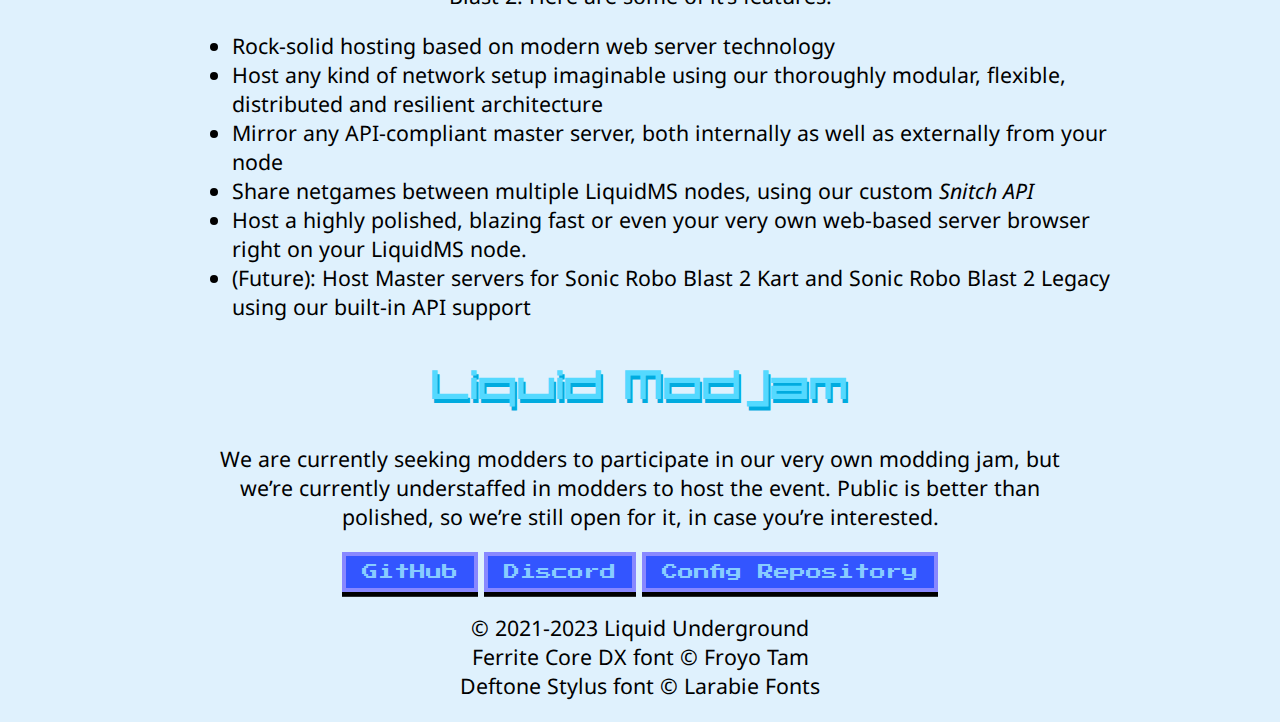
<file: projects.html>
<!DOCTYPE html>
<html xmlns="http://www.w3.org/1999/xhtml" lang="" xml:lang="">
<head>
  <meta charset="utf-8" />
  <meta name="generator" content="pandoc" />
  <meta name="viewport" content="width=device-width, initial-scale=1.0, user-scalable=yes" />
  <title>Our Projects</title>
  <style>
	@import url('https://fonts.googleapis.com/css2?family=Press+Start+2P&display=swap');
	@import url('https://fonts.googleapis.com/css2?family=Noto+Sans&display=swap');

	button, select, a.button, a.button:visited, input[type="button"]{
		background: #3355ff;
		border: 3pt solid #8888ff;
		color: #88ccff;
		box-shadow: 0 0.3em #000;
		cursor: pointer;
		display: inline-block;
		font-family: 'Press Start 2P', sans-serif;
		font-size: 12pt;
		text-decoration: none;
		padding: 0.5em 1em;
		max-width: 100%;
	}
	.checkbox, input[type="checkbox"]{
		background: var(--checkbox-bg);
		border: var(--checkbox-border);
		color: var(--checkbox-text);
		box-shadow: 0 0.3em #000;
		cursor: pointer;
		display: inline-block;
		text-decoration: none;
		padding: 0.5em 1em;
	}
	.checkbox.checked, input[type="checkbox"]:checked{
		background: var(--checkbox-bg-checked);
		border: var(--checkbox-border-checked);
		color: var(--checkbox-text-checked);
		box-shadow: none;
	}
	input[type="text"]{
		color: var(--input-text);
		box-shadow: 0 0.3em #000;
		text-shadow: 0.07em 0.1em 0 #000;
		font-family: 'Press Start 2P', sans-serif;
		font-size: 12pt;
		padding: 0.5em 1em;
		background-color: var(--input-bg);
		border: var(--input-border);
		max-width: 100%;
		box-sizing: border-box;
	}


	@font-face {
		font-family: 'Ferrite Core DX';
		src: url('/css/fonts/FerriteCoreDX-Medium.ttf');
		font-weight: normal;
		font-style: normal;
	}
	@font-face {
		font-family: 'Deftone Stylus';
		src: url('/css/fonts/DEFTONE.TTF');
		font-weight: normal;
		font-style: normal;
	}


	:root{
		/* --color-bg: url('/browse/img/bg.svg'); */
		--main-bg: url('/img/bg.svg') rgb(223, 241, 253);
		--nav-bg: #304a7b9c;

		/* Input elements */
		--input-bg: #003;
		--input-text: #ddd;
		--input-border: 3pt solid #444;
		--checkbox-bg: #3355ff;
		--checkbox-text: #88ccff;
		--checkbox-border: 3pt solid #8888ff;
		--checkbox-bg-hover: #aaaaff;
		--checkbox-text-hover: #44f;
		--checkbox-border-hover: 3pt solid #88f;
		--checkbox-bg-checked: #72cc5b;
		--checkbox-text-checked: #8fa;
		--checkbox-border-checked: 3pt solid #89e572;
		--checkbox-bg-checked-hover: #aaffaa;
		--checkbox-text-checked-hover: #89e572;
		--checkbox-border-checked-hover: 3pt solid #89e572;
		--progress-bg: #003;
		--progress-trough: #ccc;
		--progress-trough-good: #6bde4a;
		--progress-trough-medium: yellow;
		--progress-trough-bad: red;
		--progress-border: 2pt solid #666;
		/* Tables */
		--table-text: #ccc;
		--table-head-text: yellow;
		--table-bg: #003d;
		--table-bg2: #114d;
		--table-bg-head: #002f;
		--table-locked-bg: #447d;
		--table-bg-hover: #335;
	}

	@media screen and (prefers-color-scheme: dark){
		:root{
			--main-bg: url('/img/bg-dark.svg') rgba(0,0,24, 1);
			--color-text: white;
			--nav-bg: #1a2e53ed;
		}
	}

	.hidden{ display: none !important; }

	body{
		color: var(--color-text);
		background: var(--main-bg);
		background-size: cover;
		background-attachment: fixed;
		font-family: 'Noto Sans', sans-serif;
		font-size: 16pt;
	}

	main{
		max-width: 42em;
		margin: 0 auto;
	}

	nav{
		background: var(--nav-bg);
		padding: 0.5em;
		display: flex;
		flex-flow: row wrap;
		justify-content: center;
		gap: 1ex;
	}
	nav img{ margin: 0; }

	pre{ font-family: '', monospace; }

	a, a:visited{
		color: #00abdfff;
		text-decoration: none;
	}

	h1,p,pre,img,ul,ol{
	max-width: min(100%, 60em);
	margin: 1em auto;
	display: block;
	width: max-content;
	}

	h1,h2,h3{
	}

	p,h1,h2,h3{
		text-align: center;
	}

	h1{
		text-shadow: 0.07em 0.03em 0 #4957bfff;
		color: #54d9ffff;
		font-size: 56pt;
		font-family: 'Deftone Stylus', sans-serif;
	}
	h2{
		text-shadow: 0.07em 0.1em 0 #00abdfff;
		color: #54d9ffff;
		font-size: 32pt;
		font-family: 'Ferrite Core DX', monospace;
	}

	table,tr,td{ border: none; }

	table{
		background: var(--table-bg);
		border-color: var(--table-border);
		color: var(--table-text);
		margin-left: auto;
		margin-right: auto;
	}
	th{
		color: var(--table-head-text);
		font-family: 'Press Start 2P', sans-serif;
		text-shadow: #000000 0 0.2em;
	}

	td,th{ padding: 0.33em; }
	tr:first-child{ background: var(--table-bg-head); }
	tr:nth-child(2n){ background: var(--table-bg2); }
	@media(any-hover: hover) and (pointer: fine){
		tr:hover{ background: var(--table-bg-hover); }
	}
	@media(min-width: 40em){
		nav{
			position: sticky;
			top: 0px;
		}
  </style>
  <!--[if lt IE 9]>
    <script src="//cdnjs.cloudflare.com/ajax/libs/html5shiv/3.7.3/html5shiv-printshiv.min.js"></script>
  <![endif]-->
</head>
<body>
<nav>
<a class="button" href="/">Home</a>
<a class="button" href="/projects.html">Projects</a><a class="button" href="/masterservers.html">Master
Servers</a><a class="button" href="/netgames.html">Netgames</a>
<a class="button" href="/blog">Blog</a>
<a href="/feed.rss"><img src="/img/icons/rss.png" alt="RSS"></a>
</nav>
<header id="title-block-header">
<h1 class="title">Our Projects</h1>
<p class="meta"></p>
</header>
<main>
<p><a href="https://github.com/liquidunderground/liquidlauncher/"><img
src="img/liquidlauncher_logo.svg" alt="LiquidLauncher logo" /></a></p>
<h2 id="liquidlauncher">LiquidLauncher</h2>
<p><a
href="https://github.com/liquidunderground/liquidlauncher/">LiquidLauncher</a>
is a feature-rich launcher for Sonic Robo Blast 2 based on <a
href="https://github.com/HitCoder9768/LauncherBlast2-reBoot">LauncherBlast2-reBoot
by HitCoder9768</a>. It’s built to provide wide access to SRB2, it’s
technology and it’s community right to your fingertips:</p>
<ul>
<li>Quickly configure various game settings using game profiles</li>
<li>Create launch scripts to quickly run and share premade game setups
independent of any launcher</li>
<li>Create mod lists to easily include a multitude of mods upon game
startup</li>
<li>Explore and download mods from all across the SRB2 community, right
from within your launcher</li>
<li>Directly browse and join netgames from any SRB2, SRB2 Kart and/or
LiquidMS Master Server</li>
<li>Fetch news from all across the SRB2 and wider Sonic communities
using our integrated news reader.</li>
<li>Easily share and download configurations, profiles and launch
scripts using our <a
href="%22https://github.com/liquidunderground/configs-public/%22">config
repository</a></li>
</ul>
<p><a href="https://github.com/zibonbadi/liquidms/"><img
src="img/liquidms_logo.svg" alt="LiquidMS logo" /></a></p>
<h2 id="liquidms">LiquidMS</h2>
<p><a href="https://github.com/zibonbadi/liquidms/">LiquidMS</a> is a
clean room Master Server implementation compatible with Sonic Robo Blast
2. Here are some of it’s features:</p>
<ul>
<li>Rock-solid hosting based on modern web server technology</li>
<li>Host any kind of network setup imaginable using our thoroughly
modular, flexible, distributed and resilient architecture</li>
<li>Mirror any API-compliant master server, both internally as well as
externally from your node</li>
<li>Share netgames between multiple LiquidMS nodes, using our custom
<em>Snitch API</em></li>
<li>Host a highly polished, blazing fast or even your very own web-based
server browser right on your LiquidMS node.</li>
<li>(Future): Host Master servers for Sonic Robo Blast 2 Kart and Sonic
Robo Blast 2 Legacy using our built-in API support</li>
</ul>
<h2 id="liquid-mod-jam">Liquid Mod Jam</h2>
<p>We are currently seeking modders to participate in our very own
modding jam, but we’re currently understaffed in modders to host the
event. Public is better than polished, so we’re still open for it, in
case you’re interested.</p>
</main>
<p>
<a class="button" href="https://github.com/liquidunderground">GitHub</a>
<a class="button" href="https://discord.gg/HVTzVfAWG6/">Discord</a>
<a class="button" href="https://github.com/liquidunderground/configs-public">Config Repository</a>
</p>
<p>
&copy; 2021-2023 Liquid Underground<br>
Ferrite Core DX font &copy; Froyo Tam<br>
Deftone Stylus font &copy; Larabie Fonts
</p>
</body>
</html>
</file>
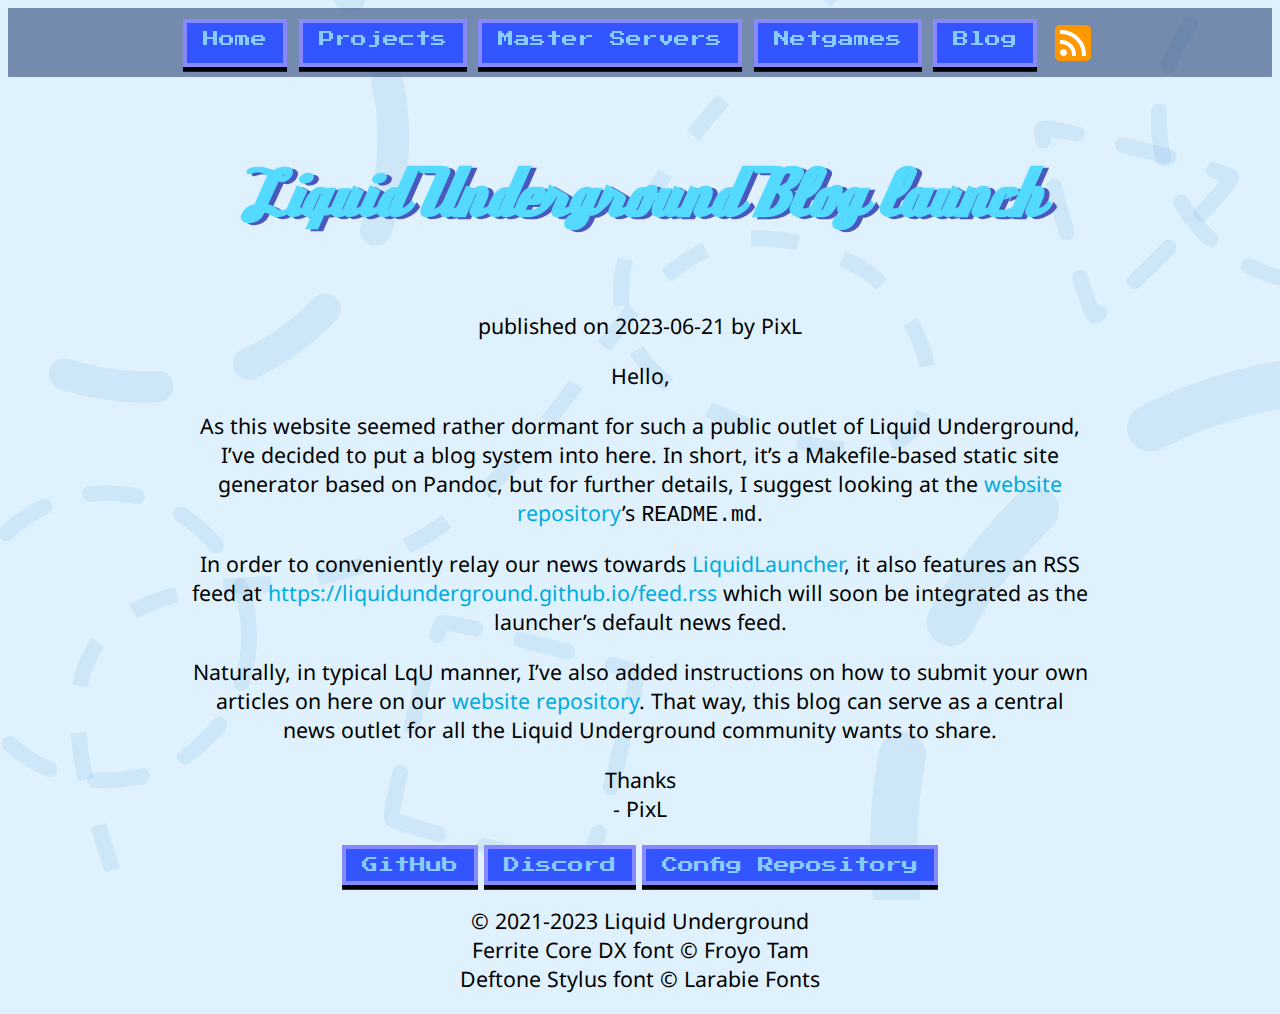
<file: blog/2023-06-21-bloglaunch.html>
<!DOCTYPE html>
<html xmlns="http://www.w3.org/1999/xhtml" lang="" xml:lang="">
<head>
  <meta charset="utf-8" />
  <meta name="generator" content="pandoc" />
  <meta name="viewport" content="width=device-width, initial-scale=1.0, user-scalable=yes" />
  <meta name="author" content="PixL" />
  <title>Liquid Underground Blog launch</title>
  <style>
	@import url('https://fonts.googleapis.com/css2?family=Press+Start+2P&display=swap');
	@import url('https://fonts.googleapis.com/css2?family=Noto+Sans&display=swap');

	button, select, a.button, a.button:visited, input[type="button"]{
		background: #3355ff;
		border: 3pt solid #8888ff;
		color: #88ccff;
		box-shadow: 0 0.3em #000;
		cursor: pointer;
		display: inline-block;
		font-family: 'Press Start 2P', sans-serif;
		font-size: 12pt;
		text-decoration: none;
		padding: 0.5em 1em;
		max-width: 100%;
	}
	.checkbox, input[type="checkbox"]{
		background: var(--checkbox-bg);
		border: var(--checkbox-border);
		color: var(--checkbox-text);
		box-shadow: 0 0.3em #000;
		cursor: pointer;
		display: inline-block;
		text-decoration: none;
		padding: 0.5em 1em;
	}
	.checkbox.checked, input[type="checkbox"]:checked{
		background: var(--checkbox-bg-checked);
		border: var(--checkbox-border-checked);
		color: var(--checkbox-text-checked);
		box-shadow: none;
	}
	input[type="text"]{
		color: var(--input-text);
		box-shadow: 0 0.3em #000;
		text-shadow: 0.07em 0.1em 0 #000;
		font-family: 'Press Start 2P', sans-serif;
		font-size: 12pt;
		padding: 0.5em 1em;
		background-color: var(--input-bg);
		border: var(--input-border);
		max-width: 100%;
		box-sizing: border-box;
	}


	@font-face {
		font-family: 'Ferrite Core DX';
		src: url('/css/fonts/FerriteCoreDX-Medium.ttf');
		font-weight: normal;
		font-style: normal;
	}
	@font-face {
		font-family: 'Deftone Stylus';
		src: url('/css/fonts/DEFTONE.TTF');
		font-weight: normal;
		font-style: normal;
	}


	:root{
		/* --color-bg: url('/browse/img/bg.svg'); */
		--main-bg: url('/img/bg.svg') rgb(223, 241, 253);
		--nav-bg: #304a7b9c;

		/* Input elements */
		--input-bg: #003;
		--input-text: #ddd;
		--input-border: 3pt solid #444;
		--checkbox-bg: #3355ff;
		--checkbox-text: #88ccff;
		--checkbox-border: 3pt solid #8888ff;
		--checkbox-bg-hover: #aaaaff;
		--checkbox-text-hover: #44f;
		--checkbox-border-hover: 3pt solid #88f;
		--checkbox-bg-checked: #72cc5b;
		--checkbox-text-checked: #8fa;
		--checkbox-border-checked: 3pt solid #89e572;
		--checkbox-bg-checked-hover: #aaffaa;
		--checkbox-text-checked-hover: #89e572;
		--checkbox-border-checked-hover: 3pt solid #89e572;
		--progress-bg: #003;
		--progress-trough: #ccc;
		--progress-trough-good: #6bde4a;
		--progress-trough-medium: yellow;
		--progress-trough-bad: red;
		--progress-border: 2pt solid #666;
		/* Tables */
		--table-text: #ccc;
		--table-head-text: yellow;
		--table-bg: #003d;
		--table-bg2: #114d;
		--table-bg-head: #002f;
		--table-locked-bg: #447d;
		--table-bg-hover: #335;
	}

	@media screen and (prefers-color-scheme: dark){
		:root{
			--main-bg: url('/img/bg-dark.svg') rgba(0,0,24, 1);
			--color-text: white;
			--nav-bg: #1a2e53ed;
		}
	}

	.hidden{ display: none !important; }

	body{
		color: var(--color-text);
		background: var(--main-bg);
		background-size: cover;
		background-attachment: fixed;
		font-family: 'Noto Sans', sans-serif;
		font-size: 16pt;
	}

	main{
		max-width: 42em;
		margin: 0 auto;
	}

	nav{
		background: var(--nav-bg);
		padding: 0.5em;
		display: flex;
		flex-flow: row wrap;
		justify-content: center;
		gap: 1ex;
	}
	nav img{ margin: 0; }

	pre{ font-family: '', monospace; }

	a, a:visited{
		color: #00abdfff;
		text-decoration: none;
	}

	h1,p,pre,img,ul,ol{
	max-width: min(100%, 60em);
	margin: 1em auto;
	display: block;
	width: max-content;
	}

	h1,h2,h3{
	}

	p,h1,h2,h3{
		text-align: center;
	}

	h1{
		text-shadow: 0.07em 0.03em 0 #4957bfff;
		color: #54d9ffff;
		font-size: 56pt;
		font-family: 'Deftone Stylus', sans-serif;
	}
	h2{
		text-shadow: 0.07em 0.1em 0 #00abdfff;
		color: #54d9ffff;
		font-size: 32pt;
		font-family: 'Ferrite Core DX', monospace;
	}

	table,tr,td{ border: none; }

	table{
		background: var(--table-bg);
		border-color: var(--table-border);
		color: var(--table-text);
		margin-left: auto;
		margin-right: auto;
	}
	th{
		color: var(--table-head-text);
		font-family: 'Press Start 2P', sans-serif;
		text-shadow: #000000 0 0.2em;
	}

	td,th{ padding: 0.33em; }
	tr:first-child{ background: var(--table-bg-head); }
	tr:nth-child(2n){ background: var(--table-bg2); }
	@media(any-hover: hover) and (pointer: fine){
		tr:hover{ background: var(--table-bg-hover); }
	}
	@media(min-width: 40em){
		nav{
			position: sticky;
			top: 0px;
		}
  </style>
  <!--[if lt IE 9]>
    <script src="//cdnjs.cloudflare.com/ajax/libs/html5shiv/3.7.3/html5shiv-printshiv.min.js"></script>
  <![endif]-->
</head>
<body>
<nav>
<a class="button" href="/">Home</a>
<a class="button" href="/projects.html">Projects</a><a class="button" href="/masterservers.html">Master
Servers</a><a class="button" href="/netgames.html">Netgames</a>
<a class="button" href="/blog">Blog</a>
<a href="/feed.rss"><img src="/img/rss.png" alt="RSS"></a>
</nav>
<header id="title-block-header">
<h1 class="title">Liquid Underground Blog launch</h1>
<p class="meta">published on 2023-06-21 by PixL</p>
</header>
<main>
<p>Hello,</p>
<p>As this website seemed rather dormant for such a public outlet of
Liquid Underground, I’ve decided to put a blog system into here. In
short, it’s a Makefile-based static site generator based on Pandoc, but
for further details, I suggest looking at the <a
href="https://github.com/liquidunderground/liquidunderground.github.io/">website
repository</a>’s <code>README.md</code>.</p>
<p>In order to conveniently relay our news towards <a
href="https://github.com/liquidunderground/liquidlauncher/">LiquidLauncher</a>,
it also features an RSS feed at <a
href="https://liquidunderground.github.io/feed.rss"
class="uri">https://liquidunderground.github.io/feed.rss</a> which will
soon be integrated as the launcher’s default news feed.</p>
<p>Naturally, in typical LqU manner, I’ve also added instructions on how
to submit your own articles on here on our <a
href="https://github.com/liquidunderground/liquidunderground.github.io/">website
repository</a>. That way, this blog can serve as a central news outlet
for all the Liquid Underground community wants to share.</p>
<p>Thanks<br />
- PixL</p>
</main>
<p>
<a class="button" href="https://github.com/liquidunderground">GitHub</a>
<a class="button" href="https://discord.gg/HVTzVfAWG6/">Discord</a>
<a class="button" href="https://github.com/liquidunderground/configs-public">Config Repository</a>
</p>
<p>
&copy; 2021-2023 Liquid Underground<br>
Ferrite Core DX font &copy; Froyo Tam<br>
Deftone Stylus font &copy; Larabie Fonts
</p>
</body>
</html>
</file>
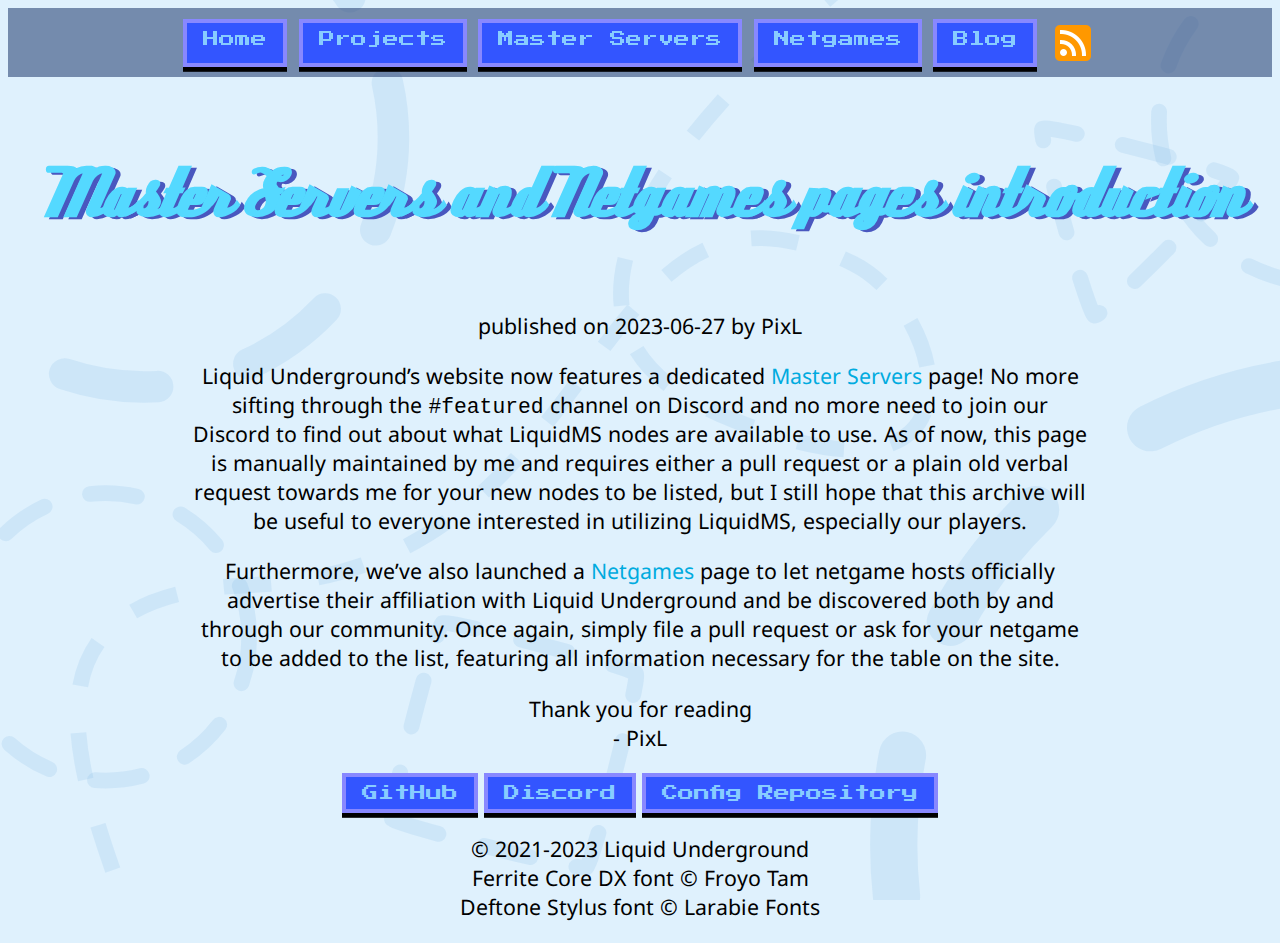
<file: blog/2023-06-27-masterservers-and-netgames-introduced.html>
<!DOCTYPE html>
<html xmlns="http://www.w3.org/1999/xhtml" lang="" xml:lang="">
<head>
  <meta charset="utf-8" />
  <meta name="generator" content="pandoc" />
  <meta name="viewport" content="width=device-width, initial-scale=1.0, user-scalable=yes" />
  <meta name="author" content="PixL" />
  <title>Master Servers and Netgames pages introduction</title>
  <style>
	@import url('https://fonts.googleapis.com/css2?family=Press+Start+2P&display=swap');
	@import url('https://fonts.googleapis.com/css2?family=Noto+Sans&display=swap');

	button, select, a.button, a.button:visited, input[type="button"]{
		background: #3355ff;
		border: 3pt solid #8888ff;
		color: #88ccff;
		box-shadow: 0 0.3em #000;
		cursor: pointer;
		display: inline-block;
		font-family: 'Press Start 2P', sans-serif;
		font-size: 12pt;
		text-decoration: none;
		padding: 0.5em 1em;
		max-width: 100%;
	}
	.checkbox, input[type="checkbox"]{
		background: var(--checkbox-bg);
		border: var(--checkbox-border);
		color: var(--checkbox-text);
		box-shadow: 0 0.3em #000;
		cursor: pointer;
		display: inline-block;
		text-decoration: none;
		padding: 0.5em 1em;
	}
	.checkbox.checked, input[type="checkbox"]:checked{
		background: var(--checkbox-bg-checked);
		border: var(--checkbox-border-checked);
		color: var(--checkbox-text-checked);
		box-shadow: none;
	}
	input[type="text"]{
		color: var(--input-text);
		box-shadow: 0 0.3em #000;
		text-shadow: 0.07em 0.1em 0 #000;
		font-family: 'Press Start 2P', sans-serif;
		font-size: 12pt;
		padding: 0.5em 1em;
		background-color: var(--input-bg);
		border: var(--input-border);
		max-width: 100%;
		box-sizing: border-box;
	}


	@font-face {
		font-family: 'Ferrite Core DX';
		src: url('/css/fonts/FerriteCoreDX-Medium.ttf');
		font-weight: normal;
		font-style: normal;
	}
	@font-face {
		font-family: 'Deftone Stylus';
		src: url('/css/fonts/DEFTONE.TTF');
		font-weight: normal;
		font-style: normal;
	}


	:root{
		/* --color-bg: url('/browse/img/bg.svg'); */
		--main-bg: url('/img/bg.svg') rgb(223, 241, 253);
		--nav-bg: #304a7b9c;

		/* Input elements */
		--input-bg: #003;
		--input-text: #ddd;
		--input-border: 3pt solid #444;
		--checkbox-bg: #3355ff;
		--checkbox-text: #88ccff;
		--checkbox-border: 3pt solid #8888ff;
		--checkbox-bg-hover: #aaaaff;
		--checkbox-text-hover: #44f;
		--checkbox-border-hover: 3pt solid #88f;
		--checkbox-bg-checked: #72cc5b;
		--checkbox-text-checked: #8fa;
		--checkbox-border-checked: 3pt solid #89e572;
		--checkbox-bg-checked-hover: #aaffaa;
		--checkbox-text-checked-hover: #89e572;
		--checkbox-border-checked-hover: 3pt solid #89e572;
		--progress-bg: #003;
		--progress-trough: #ccc;
		--progress-trough-good: #6bde4a;
		--progress-trough-medium: yellow;
		--progress-trough-bad: red;
		--progress-border: 2pt solid #666;
		/* Tables */
		--table-text: #ccc;
		--table-head-text: yellow;
		--table-bg: #003d;
		--table-bg2: #114d;
		--table-bg-head: #002f;
		--table-locked-bg: #447d;
		--table-bg-hover: #335;
	}

	@media screen and (prefers-color-scheme: dark){
		:root{
			--main-bg: url('/img/bg-dark.svg') rgba(0,0,24, 1);
			--color-text: white;
			--nav-bg: #1a2e53ed;
		}
	}

	.hidden{ display: none !important; }

	body{
		color: var(--color-text);
		background: var(--main-bg);
		background-size: cover;
		background-attachment: fixed;
		font-family: 'Noto Sans', sans-serif;
		font-size: 16pt;
	}

	main{
		max-width: 42em;
		margin: 0 auto;
	}

	nav{
		background: var(--nav-bg);
		padding: 0.5em;
		display: flex;
		flex-flow: row wrap;
		justify-content: center;
		gap: 1ex;
	}
	nav img{ margin: 0; }

	pre{ font-family: '', monospace; }

	a, a:visited{
		color: #00abdfff;
		text-decoration: none;
	}

	h1,p,pre,img,ul,ol{
	max-width: min(100%, 60em);
	margin: 1em auto;
	display: block;
	width: max-content;
	}

	h1,h2,h3{
	}

	p,h1,h2,h3{
		text-align: center;
	}

	h1{
		text-shadow: 0.07em 0.03em 0 #4957bfff;
		color: #54d9ffff;
		font-size: 56pt;
		font-family: 'Deftone Stylus', sans-serif;
	}
	h2{
		text-shadow: 0.07em 0.1em 0 #00abdfff;
		color: #54d9ffff;
		font-size: 32pt;
		font-family: 'Ferrite Core DX', monospace;
	}

	table,tr,td{ border: none; }

	table{
		background: var(--table-bg);
		border-color: var(--table-border);
		color: var(--table-text);
		margin-left: auto;
		margin-right: auto;
	}
	th{
		color: var(--table-head-text);
		font-family: 'Press Start 2P', sans-serif;
		text-shadow: #000000 0 0.2em;
	}

	td,th{ padding: 0.33em; }
	tr:first-child{ background: var(--table-bg-head); }
	tr:nth-child(2n){ background: var(--table-bg2); }
	@media(any-hover: hover) and (pointer: fine){
		tr:hover{ background: var(--table-bg-hover); }
	}
	@media(min-width: 40em){
		nav{
			position: sticky;
			top: 0px;
		}
  </style>
  <!--[if lt IE 9]>
    <script src="//cdnjs.cloudflare.com/ajax/libs/html5shiv/3.7.3/html5shiv-printshiv.min.js"></script>
  <![endif]-->
</head>
<body>
<nav>
<a class="button" href="/">Home</a>
<a class="button" href="/projects.html">Projects</a><a class="button" href="/masterservers.html">Master
Servers</a><a class="button" href="/netgames.html">Netgames</a>
<a class="button" href="/blog">Blog</a>
<a href="/feed.rss"><img src="/img/rss.png" alt="RSS"></a>
</nav>
<header id="title-block-header">
<h1 class="title">Master Servers and Netgames pages introduction</h1>
<p class="meta">published on 2023-06-27 by PixL</p>
</header>
<main>
<p>Liquid Underground’s website now features a dedicated <a
href="https://liquidunderground.github.io/masterservers.html">Master
Servers</a> page! No more sifting through the <code>#featured</code>
channel on Discord and no more need to join our Discord to find out
about what LiquidMS nodes are available to use. As of now, this page is
manually maintained by me and requires either a pull request or a plain
old verbal request towards me for your new nodes to be listed, but I
still hope that this archive will be useful to everyone interested in
utilizing LiquidMS, especially our players.</p>
<p>Furthermore, we’ve also launched a <a
href="https://liquidunderground.github.io/netgames.html">Netgames</a>
page to let netgame hosts officially advertise their affiliation with
Liquid Underground and be discovered both by and through our community.
Once again, simply file a pull request or ask for your netgame to be
added to the list, featuring all information necessary for the table on
the site.</p>
<p>Thank you for reading<br />
- PixL</p>
</main>
<p>
<a class="button" href="https://github.com/liquidunderground">GitHub</a>
<a class="button" href="https://discord.gg/HVTzVfAWG6/">Discord</a>
<a class="button" href="https://github.com/liquidunderground/configs-public">Config Repository</a>
</p>
<p>
&copy; 2021-2023 Liquid Underground<br>
Ferrite Core DX font &copy; Froyo Tam<br>
Deftone Stylus font &copy; Larabie Fonts
</p>
</body>
</html>
</file>
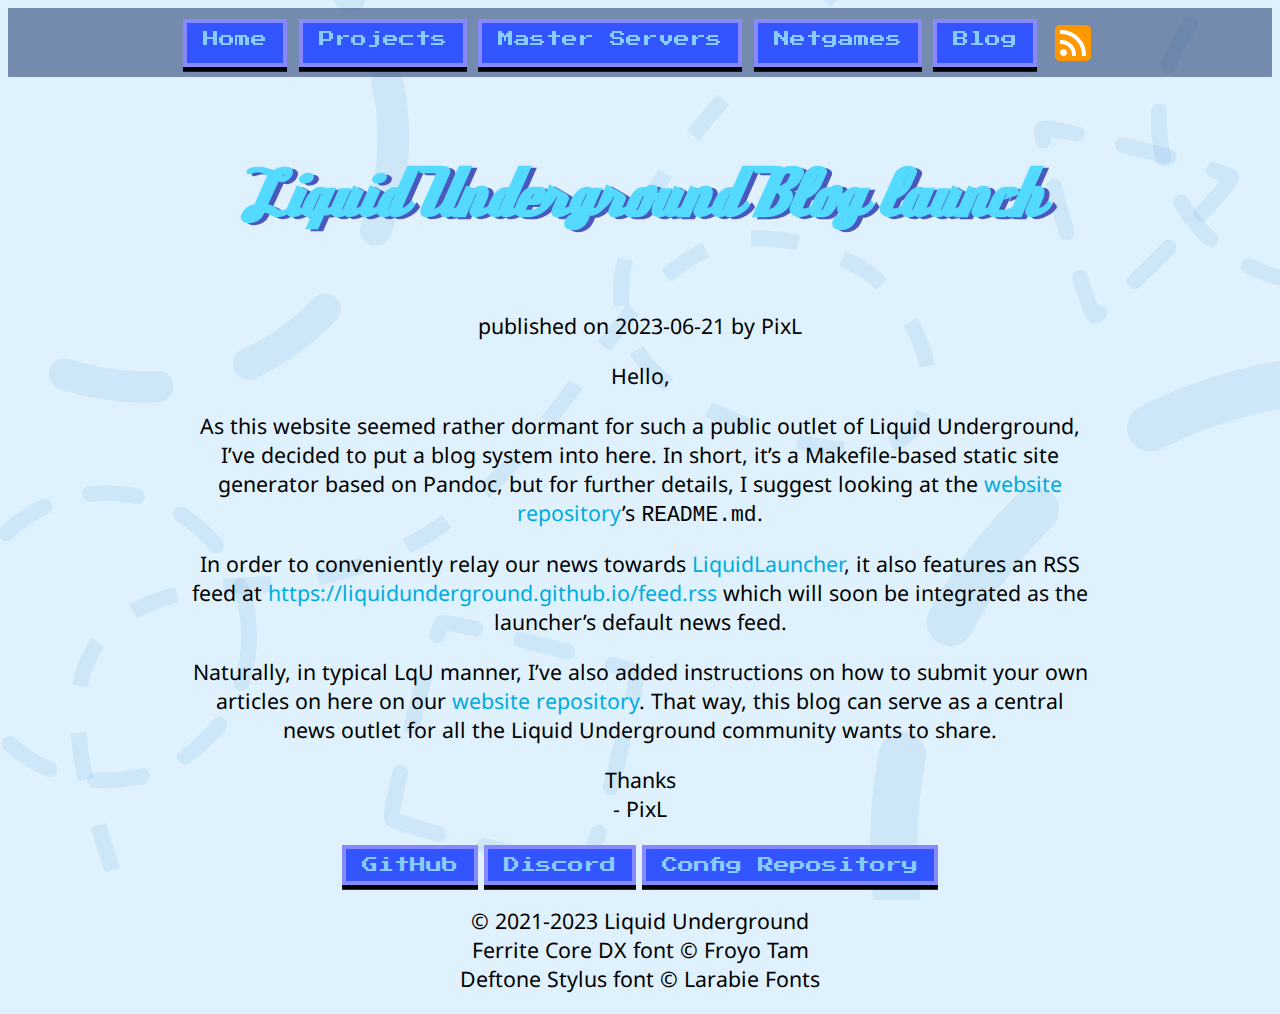
<file: blog/20230621-bloglaunch.html>
<!DOCTYPE html>
<html xmlns="http://www.w3.org/1999/xhtml" lang="" xml:lang="">
<head>
  <meta charset="utf-8" />
  <meta name="generator" content="pandoc" />
  <meta name="viewport" content="width=device-width, initial-scale=1.0, user-scalable=yes" />
  <meta name="author" content="PixL" />
  <title>Liquid Underground Blog launch</title>
  <style>
	@import url('https://fonts.googleapis.com/css2?family=Press+Start+2P&display=swap');
	@import url('https://fonts.googleapis.com/css2?family=Noto+Sans&display=swap');

	button, select, a.button, a.button:visited, input[type="button"]{
		background: #3355ff;
		border: 3pt solid #8888ff;
		color: #88ccff;
		box-shadow: 0 0.3em #000;
		cursor: pointer;
		display: inline-block;
		font-family: 'Press Start 2P', sans-serif;
		font-size: 12pt;
		text-decoration: none;
		padding: 0.5em 1em;
		max-width: 100%;
	}
	.checkbox, input[type="checkbox"]{
		background: var(--checkbox-bg);
		border: var(--checkbox-border);
		color: var(--checkbox-text);
		box-shadow: 0 0.3em #000;
		cursor: pointer;
		display: inline-block;
		text-decoration: none;
		padding: 0.5em 1em;
	}
	.checkbox.checked, input[type="checkbox"]:checked{
		background: var(--checkbox-bg-checked);
		border: var(--checkbox-border-checked);
		color: var(--checkbox-text-checked);
		box-shadow: none;
	}
	input[type="text"]{
		color: var(--input-text);
		box-shadow: 0 0.3em #000;
		text-shadow: 0.07em 0.1em 0 #000;
		font-family: 'Press Start 2P', sans-serif;
		font-size: 12pt;
		padding: 0.5em 1em;
		background-color: var(--input-bg);
		border: var(--input-border);
		max-width: 100%;
		box-sizing: border-box;
	}


	@font-face {
		font-family: 'Ferrite Core DX';
		src: url('/css/fonts/FerriteCoreDX-Medium.ttf');
		font-weight: normal;
		font-style: normal;
	}
	@font-face {
		font-family: 'Deftone Stylus';
		src: url('/css/fonts/DEFTONE.TTF');
		font-weight: normal;
		font-style: normal;
	}


	:root{
		/* --color-bg: url('/browse/img/bg.svg'); */
		--main-bg: url('/img/bg.svg') rgb(223, 241, 253);
		--nav-bg: #304a7b9c;

		/* Input elements */
		--input-bg: #003;
		--input-text: #ddd;
		--input-border: 3pt solid #444;
		--checkbox-bg: #3355ff;
		--checkbox-text: #88ccff;
		--checkbox-border: 3pt solid #8888ff;
		--checkbox-bg-hover: #aaaaff;
		--checkbox-text-hover: #44f;
		--checkbox-border-hover: 3pt solid #88f;
		--checkbox-bg-checked: #72cc5b;
		--checkbox-text-checked: #8fa;
		--checkbox-border-checked: 3pt solid #89e572;
		--checkbox-bg-checked-hover: #aaffaa;
		--checkbox-text-checked-hover: #89e572;
		--checkbox-border-checked-hover: 3pt solid #89e572;
		--progress-bg: #003;
		--progress-trough: #ccc;
		--progress-trough-good: #6bde4a;
		--progress-trough-medium: yellow;
		--progress-trough-bad: red;
		--progress-border: 2pt solid #666;
		/* Tables */
		--table-text: #ccc;
		--table-head-text: yellow;
		--table-bg: #003d;
		--table-bg2: #114d;
		--table-bg-head: #002f;
		--table-locked-bg: #447d;
		--table-bg-hover: #335;
	}

	@media screen and (prefers-color-scheme: dark){
		:root{
			--main-bg: url('/img/bg-dark.svg') rgba(0,0,24, 1);
			--color-text: white;
			--nav-bg: #1a2e53ed;
		}
	}

	.hidden{ display: none !important; }

	body{
		color: var(--color-text);
		background: var(--main-bg);
		background-size: cover;
		background-attachment: fixed;
		font-family: 'Noto Sans', sans-serif;
		font-size: 16pt;
	}

	main{
		max-width: 42em;
		margin: 0 auto;
	}

	nav{
		background: var(--nav-bg);
		padding: 0.5em;
		display: flex;
		flex-flow: row wrap;
		justify-content: center;
		gap: 1ex;
	}
	nav img{ margin: 0; }

	pre{ font-family: '', monospace; }

	a, a:visited{
		color: #00abdfff;
		text-decoration: none;
	}

	h1,p,pre,img,ul,ol{
	max-width: min(100%, 60em);
	margin: 1em auto;
	display: block;
	width: max-content;
	}

	h1,h2,h3{
	}

	p,h1,h2,h3{
		text-align: center;
	}

	h1{
		text-shadow: 0.07em 0.03em 0 #4957bfff;
		color: #54d9ffff;
		font-size: 56pt;
		font-family: 'Deftone Stylus', sans-serif;
	}
	h2{
		text-shadow: 0.07em 0.1em 0 #00abdfff;
		color: #54d9ffff;
		font-size: 32pt;
		font-family: 'Ferrite Core DX', monospace;
	}

	table,tr,td{ border: none; }

	table{
		background: var(--table-bg);
		border-color: var(--table-border);
		color: var(--table-text);
		margin-left: auto;
		margin-right: auto;
	}
	th{
		color: var(--table-head-text);
		font-family: 'Press Start 2P', sans-serif;
		text-shadow: #000000 0 0.2em;
	}

	td,th{ padding: 0.33em; }
	tr:first-child{ background: var(--table-bg-head); }
	tr:nth-child(2n){ background: var(--table-bg2); }
	@media(any-hover: hover) and (pointer: fine){
		tr:hover{ background: var(--table-bg-hover); }
	}
	@media(min-width: 40em){
		nav{
			position: sticky;
			top: 0px;
		}
  </style>
  <!--[if lt IE 9]>
    <script src="//cdnjs.cloudflare.com/ajax/libs/html5shiv/3.7.3/html5shiv-printshiv.min.js"></script>
  <![endif]-->
</head>
<body>
<nav>
<a class="button" href="/">Home</a>
<a class="button" href="/projects.html">Projects</a><a class="button" href="/masterservers.html">Master
Servers</a><a class="button" href="/netgames.html">Netgames</a>
<a class="button" href="/blog">Blog</a>
<a href="/feed.rss"><img src="/img/icons/rss.png" alt="RSS"></a>
</nav>
<header id="title-block-header">
<h1 class="title">Liquid Underground Blog launch</h1>
<p class="meta">published on 2023-06-21 by PixL</p>
</header>
<main>
<p>Hello,</p>
<p>As this website seemed rather dormant for such a public outlet of
Liquid Underground, I’ve decided to put a blog system into here. In
short, it’s a Makefile-based static site generator based on Pandoc, but
for further details, I suggest looking at the <a
href="https://github.com/liquidunderground/liquidunderground.github.io/">website
repository</a>’s <code>README.md</code>.</p>
<p>In order to conveniently relay our news towards <a
href="https://github.com/liquidunderground/liquidlauncher/">LiquidLauncher</a>,
it also features an RSS feed at <a
href="https://liquidunderground.github.io/feed.rss"
class="uri">https://liquidunderground.github.io/feed.rss</a> which will
soon be integrated as the launcher’s default news feed.</p>
<p>Naturally, in typical LqU manner, I’ve also added instructions on how
to submit your own articles on here on our <a
href="https://github.com/liquidunderground/liquidunderground.github.io/">website
repository</a>. That way, this blog can serve as a central news outlet
for all the Liquid Underground community wants to share.</p>
<p>Thanks<br />
- PixL</p>
</main>
<p>
<a class="button" href="https://github.com/liquidunderground">GitHub</a>
<a class="button" href="https://discord.gg/HVTzVfAWG6/">Discord</a>
<a class="button" href="https://github.com/liquidunderground/configs-public">Config Repository</a>
</p>
<p>
&copy; 2021-2023 Liquid Underground<br>
Ferrite Core DX font &copy; Froyo Tam<br>
Deftone Stylus font &copy; Larabie Fonts
</p>
</body>
</html>
</file>
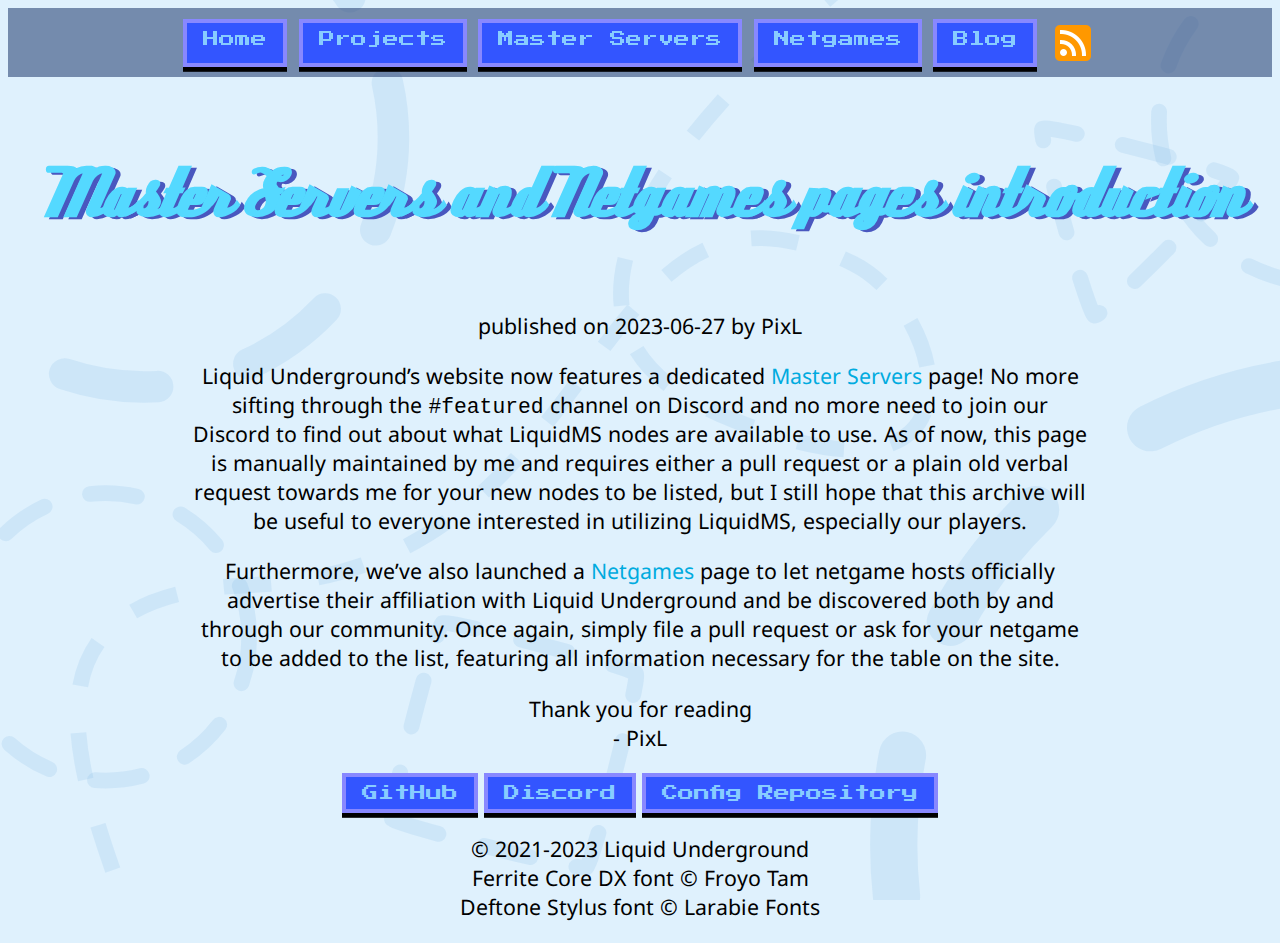
<file: blog/20230627-masterservers-and-netgames-introduced.html>
<!DOCTYPE html>
<html xmlns="http://www.w3.org/1999/xhtml" lang="" xml:lang="">
<head>
  <meta charset="utf-8" />
  <meta name="generator" content="pandoc" />
  <meta name="viewport" content="width=device-width, initial-scale=1.0, user-scalable=yes" />
  <meta name="author" content="PixL" />
  <title>Master Servers and Netgames pages introduction</title>
  <style>
	@import url('https://fonts.googleapis.com/css2?family=Press+Start+2P&display=swap');
	@import url('https://fonts.googleapis.com/css2?family=Noto+Sans&display=swap');

	button, select, a.button, a.button:visited, input[type="button"]{
		background: #3355ff;
		border: 3pt solid #8888ff;
		color: #88ccff;
		box-shadow: 0 0.3em #000;
		cursor: pointer;
		display: inline-block;
		font-family: 'Press Start 2P', sans-serif;
		font-size: 12pt;
		text-decoration: none;
		padding: 0.5em 1em;
		max-width: 100%;
	}
	.checkbox, input[type="checkbox"]{
		background: var(--checkbox-bg);
		border: var(--checkbox-border);
		color: var(--checkbox-text);
		box-shadow: 0 0.3em #000;
		cursor: pointer;
		display: inline-block;
		text-decoration: none;
		padding: 0.5em 1em;
	}
	.checkbox.checked, input[type="checkbox"]:checked{
		background: var(--checkbox-bg-checked);
		border: var(--checkbox-border-checked);
		color: var(--checkbox-text-checked);
		box-shadow: none;
	}
	input[type="text"]{
		color: var(--input-text);
		box-shadow: 0 0.3em #000;
		text-shadow: 0.07em 0.1em 0 #000;
		font-family: 'Press Start 2P', sans-serif;
		font-size: 12pt;
		padding: 0.5em 1em;
		background-color: var(--input-bg);
		border: var(--input-border);
		max-width: 100%;
		box-sizing: border-box;
	}


	@font-face {
		font-family: 'Ferrite Core DX';
		src: url('/css/fonts/FerriteCoreDX-Medium.ttf');
		font-weight: normal;
		font-style: normal;
	}
	@font-face {
		font-family: 'Deftone Stylus';
		src: url('/css/fonts/DEFTONE.TTF');
		font-weight: normal;
		font-style: normal;
	}


	:root{
		/* --color-bg: url('/browse/img/bg.svg'); */
		--main-bg: url('/img/bg.svg') rgb(223, 241, 253);
		--nav-bg: #304a7b9c;

		/* Input elements */
		--input-bg: #003;
		--input-text: #ddd;
		--input-border: 3pt solid #444;
		--checkbox-bg: #3355ff;
		--checkbox-text: #88ccff;
		--checkbox-border: 3pt solid #8888ff;
		--checkbox-bg-hover: #aaaaff;
		--checkbox-text-hover: #44f;
		--checkbox-border-hover: 3pt solid #88f;
		--checkbox-bg-checked: #72cc5b;
		--checkbox-text-checked: #8fa;
		--checkbox-border-checked: 3pt solid #89e572;
		--checkbox-bg-checked-hover: #aaffaa;
		--checkbox-text-checked-hover: #89e572;
		--checkbox-border-checked-hover: 3pt solid #89e572;
		--progress-bg: #003;
		--progress-trough: #ccc;
		--progress-trough-good: #6bde4a;
		--progress-trough-medium: yellow;
		--progress-trough-bad: red;
		--progress-border: 2pt solid #666;
		/* Tables */
		--table-text: #ccc;
		--table-head-text: yellow;
		--table-bg: #003d;
		--table-bg2: #114d;
		--table-bg-head: #002f;
		--table-locked-bg: #447d;
		--table-bg-hover: #335;
	}

	@media screen and (prefers-color-scheme: dark){
		:root{
			--main-bg: url('/img/bg-dark.svg') rgba(0,0,24, 1);
			--color-text: white;
			--nav-bg: #1a2e53ed;
		}
	}

	.hidden{ display: none !important; }

	body{
		color: var(--color-text);
		background: var(--main-bg);
		background-size: cover;
		background-attachment: fixed;
		font-family: 'Noto Sans', sans-serif;
		font-size: 16pt;
	}

	main{
		max-width: 42em;
		margin: 0 auto;
	}

	nav{
		background: var(--nav-bg);
		padding: 0.5em;
		display: flex;
		flex-flow: row wrap;
		justify-content: center;
		gap: 1ex;
	}
	nav img{ margin: 0; }

	pre{ font-family: '', monospace; }

	a, a:visited{
		color: #00abdfff;
		text-decoration: none;
	}

	h1,p,pre,img,ul,ol{
	max-width: min(100%, 60em);
	margin: 1em auto;
	display: block;
	width: max-content;
	}

	h1,h2,h3{
	}

	p,h1,h2,h3{
		text-align: center;
	}

	h1{
		text-shadow: 0.07em 0.03em 0 #4957bfff;
		color: #54d9ffff;
		font-size: 56pt;
		font-family: 'Deftone Stylus', sans-serif;
	}
	h2{
		text-shadow: 0.07em 0.1em 0 #00abdfff;
		color: #54d9ffff;
		font-size: 32pt;
		font-family: 'Ferrite Core DX', monospace;
	}

	table,tr,td{ border: none; }

	table{
		background: var(--table-bg);
		border-color: var(--table-border);
		color: var(--table-text);
		margin-left: auto;
		margin-right: auto;
	}
	th{
		color: var(--table-head-text);
		font-family: 'Press Start 2P', sans-serif;
		text-shadow: #000000 0 0.2em;
	}

	td,th{ padding: 0.33em; }
	tr:first-child{ background: var(--table-bg-head); }
	tr:nth-child(2n){ background: var(--table-bg2); }
	@media(any-hover: hover) and (pointer: fine){
		tr:hover{ background: var(--table-bg-hover); }
	}
	@media(min-width: 40em){
		nav{
			position: sticky;
			top: 0px;
		}
  </style>
  <!--[if lt IE 9]>
    <script src="//cdnjs.cloudflare.com/ajax/libs/html5shiv/3.7.3/html5shiv-printshiv.min.js"></script>
  <![endif]-->
</head>
<body>
<nav>
<a class="button" href="/">Home</a>
<a class="button" href="/projects.html">Projects</a><a class="button" href="/masterservers.html">Master
Servers</a><a class="button" href="/netgames.html">Netgames</a>
<a class="button" href="/blog">Blog</a>
<a href="/feed.rss"><img src="/img/icons/rss.png" alt="RSS"></a>
</nav>
<header id="title-block-header">
<h1 class="title">Master Servers and Netgames pages introduction</h1>
<p class="meta">published on 2023-06-27 by PixL</p>
</header>
<main>
<p>Liquid Underground’s website now features a dedicated <a
href="https://liquidunderground.github.io/masterservers.html">Master
Servers</a> page! No more sifting through the <code>#featured</code>
channel on Discord and no more need to join our Discord to find out
about what LiquidMS nodes are available to use. As of now, this page is
manually maintained by me and requires either a pull request or a plain
old verbal request towards me for your new nodes to be listed, but I
still hope that this archive will be useful to everyone interested in
utilizing LiquidMS, especially our players.</p>
<p>Furthermore, we’ve also launched a <a
href="https://liquidunderground.github.io/netgames.html">Netgames</a>
page to let netgame hosts officially advertise their affiliation with
Liquid Underground and be discovered both by and through our community.
Once again, simply file a pull request or ask for your netgame to be
added to the list, featuring all information necessary for the table on
the site.</p>
<p>Thank you for reading<br />
- PixL</p>
</main>
<p>
<a class="button" href="https://github.com/liquidunderground">GitHub</a>
<a class="button" href="https://discord.gg/HVTzVfAWG6/">Discord</a>
<a class="button" href="https://github.com/liquidunderground/configs-public">Config Repository</a>
</p>
<p>
&copy; 2021-2023 Liquid Underground<br>
Ferrite Core DX font &copy; Froyo Tam<br>
Deftone Stylus font &copy; Larabie Fonts
</p>
</body>
</html>
</file>
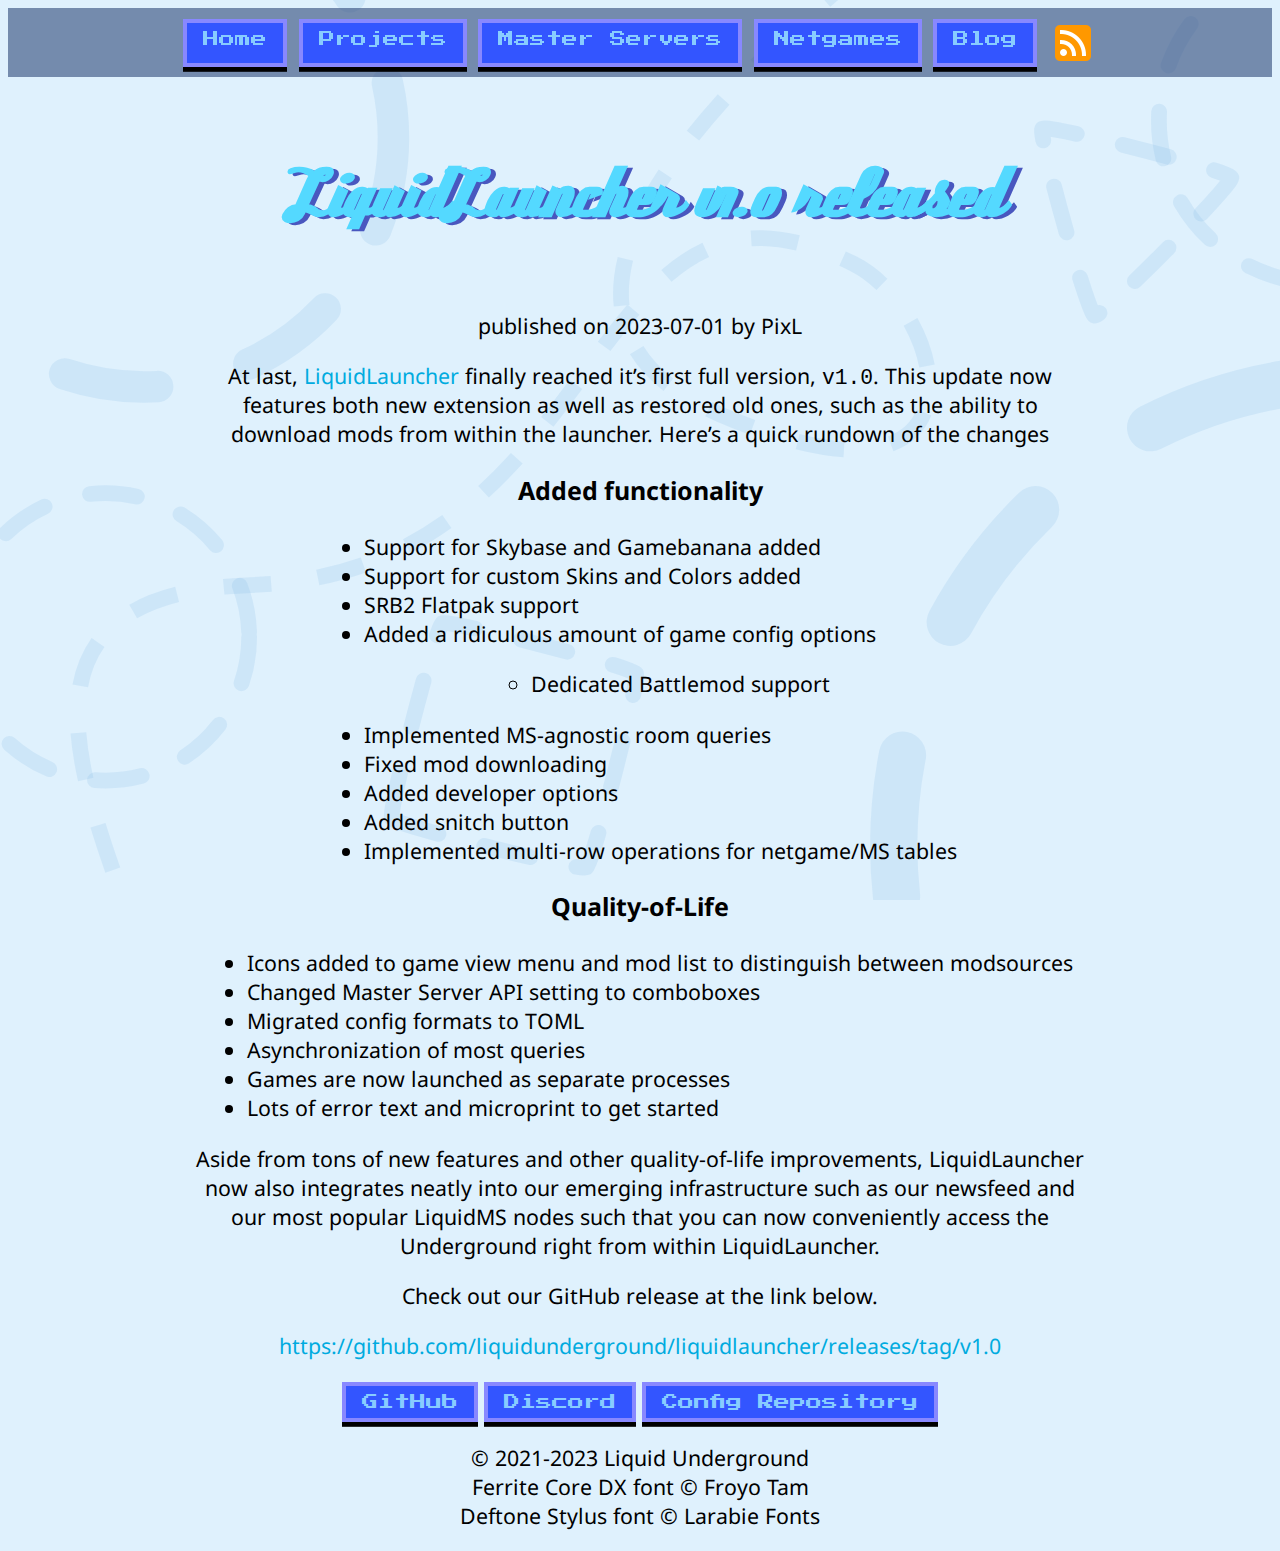
<file: blog/20230701-liquidlauncher-v1-released.html>
<!DOCTYPE html>
<html xmlns="http://www.w3.org/1999/xhtml" lang="" xml:lang="">
<head>
  <meta charset="utf-8" />
  <meta name="generator" content="pandoc" />
  <meta name="viewport" content="width=device-width, initial-scale=1.0, user-scalable=yes" />
  <meta name="author" content="PixL" />
  <title>LiquidLauncher v1.0 released</title>
  <style>
	@import url('https://fonts.googleapis.com/css2?family=Press+Start+2P&display=swap');
	@import url('https://fonts.googleapis.com/css2?family=Noto+Sans&display=swap');

	button, select, a.button, a.button:visited, input[type="button"]{
		background: #3355ff;
		border: 3pt solid #8888ff;
		color: #88ccff;
		box-shadow: 0 0.3em #000;
		cursor: pointer;
		display: inline-block;
		font-family: 'Press Start 2P', sans-serif;
		font-size: 12pt;
		text-decoration: none;
		padding: 0.5em 1em;
		max-width: 100%;
	}
	.checkbox, input[type="checkbox"]{
		background: var(--checkbox-bg);
		border: var(--checkbox-border);
		color: var(--checkbox-text);
		box-shadow: 0 0.3em #000;
		cursor: pointer;
		display: inline-block;
		text-decoration: none;
		padding: 0.5em 1em;
	}
	.checkbox.checked, input[type="checkbox"]:checked{
		background: var(--checkbox-bg-checked);
		border: var(--checkbox-border-checked);
		color: var(--checkbox-text-checked);
		box-shadow: none;
	}
	input[type="text"]{
		color: var(--input-text);
		box-shadow: 0 0.3em #000;
		text-shadow: 0.07em 0.1em 0 #000;
		font-family: 'Press Start 2P', sans-serif;
		font-size: 12pt;
		padding: 0.5em 1em;
		background-color: var(--input-bg);
		border: var(--input-border);
		max-width: 100%;
		box-sizing: border-box;
	}


	@font-face {
		font-family: 'Ferrite Core DX';
		src: url('/css/fonts/FerriteCoreDX-Medium.ttf');
		font-weight: normal;
		font-style: normal;
	}
	@font-face {
		font-family: 'Deftone Stylus';
		src: url('/css/fonts/DEFTONE.TTF');
		font-weight: normal;
		font-style: normal;
	}


	:root{
		/* --color-bg: url('/browse/img/bg.svg'); */
		--main-bg: url('/img/bg.svg') rgb(223, 241, 253);
		--nav-bg: #304a7b9c;

		/* Input elements */
		--input-bg: #003;
		--input-text: #ddd;
		--input-border: 3pt solid #444;
		--checkbox-bg: #3355ff;
		--checkbox-text: #88ccff;
		--checkbox-border: 3pt solid #8888ff;
		--checkbox-bg-hover: #aaaaff;
		--checkbox-text-hover: #44f;
		--checkbox-border-hover: 3pt solid #88f;
		--checkbox-bg-checked: #72cc5b;
		--checkbox-text-checked: #8fa;
		--checkbox-border-checked: 3pt solid #89e572;
		--checkbox-bg-checked-hover: #aaffaa;
		--checkbox-text-checked-hover: #89e572;
		--checkbox-border-checked-hover: 3pt solid #89e572;
		--progress-bg: #003;
		--progress-trough: #ccc;
		--progress-trough-good: #6bde4a;
		--progress-trough-medium: yellow;
		--progress-trough-bad: red;
		--progress-border: 2pt solid #666;
		/* Tables */
		--table-text: #ccc;
		--table-head-text: yellow;
		--table-bg: #003d;
		--table-bg2: #114d;
		--table-bg-head: #002f;
		--table-locked-bg: #447d;
		--table-bg-hover: #335;
	}

	@media screen and (prefers-color-scheme: dark){
		:root{
			--main-bg: url('/img/bg-dark.svg') rgba(0,0,24, 1);
			--color-text: white;
			--nav-bg: #1a2e53ed;
		}
	}

	.hidden{ display: none !important; }

	body{
		color: var(--color-text);
		background: var(--main-bg);
		background-size: cover;
		background-attachment: fixed;
		font-family: 'Noto Sans', sans-serif;
		font-size: 16pt;
	}

	main{
		max-width: 42em;
		margin: 0 auto;
	}

	nav{
		background: var(--nav-bg);
		padding: 0.5em;
		display: flex;
		flex-flow: row wrap;
		justify-content: center;
		gap: 1ex;
	}
	nav img{ margin: 0; }

	pre{ font-family: '', monospace; }

	a, a:visited{
		color: #00abdfff;
		text-decoration: none;
	}

	h1,p,pre,img,ul,ol{
	max-width: min(100%, 60em);
	margin: 1em auto;
	display: block;
	width: max-content;
	}

	h1,h2,h3{
	}

	p,h1,h2,h3{
		text-align: center;
	}

	h1{
		text-shadow: 0.07em 0.03em 0 #4957bfff;
		color: #54d9ffff;
		font-size: 56pt;
		font-family: 'Deftone Stylus', sans-serif;
	}
	h2{
		text-shadow: 0.07em 0.1em 0 #00abdfff;
		color: #54d9ffff;
		font-size: 32pt;
		font-family: 'Ferrite Core DX', monospace;
	}

	table,tr,td{ border: none; }

	table{
		background: var(--table-bg);
		border-color: var(--table-border);
		color: var(--table-text);
		margin-left: auto;
		margin-right: auto;
	}
	th{
		color: var(--table-head-text);
		font-family: 'Press Start 2P', sans-serif;
		text-shadow: #000000 0 0.2em;
	}

	td,th{ padding: 0.33em; }
	tr:first-child{ background: var(--table-bg-head); }
	tr:nth-child(2n){ background: var(--table-bg2); }
	@media(any-hover: hover) and (pointer: fine){
		tr:hover{ background: var(--table-bg-hover); }
	}
	@media(min-width: 40em){
		nav{
			position: sticky;
			top: 0px;
		}
  </style>
  <!--[if lt IE 9]>
    <script src="//cdnjs.cloudflare.com/ajax/libs/html5shiv/3.7.3/html5shiv-printshiv.min.js"></script>
  <![endif]-->
</head>
<body>
<nav>
<a class="button" href="/">Home</a>
<a class="button" href="/projects.html">Projects</a><a class="button" href="/masterservers.html">Master
Servers</a><a class="button" href="/netgames.html">Netgames</a>
<a class="button" href="/blog">Blog</a>
<a href="/feed.rss"><img src="/img/icons/rss.png" alt="RSS"></a>
</nav>
<header id="title-block-header">
<h1 class="title">LiquidLauncher v1.0 released</h1>
<p class="meta">published on 2023-07-01 by PixL</p>
</header>
<main>
<p>At last, <a
href="https://github.com/liquidunderground/liquidlauncher/">LiquidLauncher</a>
finally reached it’s first full version, <code>v1.0</code>. This update
now features both new extension as well as restored old ones, such as
the ability to download mods from within the launcher. Here’s a quick
rundown of the changes</p>
<h3 id="added-functionality">Added functionality</h3>
<ul>
<li>Support for Skybase and Gamebanana added</li>
<li>Support for custom Skins and Colors added</li>
<li>SRB2 Flatpak support</li>
<li>Added a ridiculous amount of game config options
<ul>
<li>Dedicated Battlemod support</li>
</ul></li>
<li>Implemented MS-agnostic room queries</li>
<li>Fixed mod downloading</li>
<li>Added developer options</li>
<li>Added snitch button</li>
<li>Implemented multi-row operations for netgame/MS tables</li>
</ul>
<h3 id="quality-of-life">Quality-of-Life</h3>
<ul>
<li>Icons added to game view menu and mod list to distinguish between
modsources</li>
<li>Changed Master Server API setting to comboboxes</li>
<li>Migrated config formats to TOML</li>
<li>Asynchronization of most queries</li>
<li>Games are now launched as separate processes</li>
<li>Lots of error text and microprint to get started</li>
</ul>
<p>Aside from tons of new features and other quality-of-life
improvements, LiquidLauncher now also integrates neatly into our
emerging infrastructure such as our newsfeed and our most popular
LiquidMS nodes such that you can now conveniently access the Underground
right from within LiquidLauncher.</p>
<p>Check out our GitHub release at the link below.</p>
<p><a
href="https://github.com/liquidunderground/liquidlauncher/releases/tag/v1.0"
class="uri">https://github.com/liquidunderground/liquidlauncher/releases/tag/v1.0</a></p>
</main>
<p>
<a class="button" href="https://github.com/liquidunderground">GitHub</a>
<a class="button" href="https://discord.gg/HVTzVfAWG6/">Discord</a>
<a class="button" href="https://github.com/liquidunderground/configs-public">Config Repository</a>
</p>
<p>
&copy; 2021-2023 Liquid Underground<br>
Ferrite Core DX font &copy; Froyo Tam<br>
Deftone Stylus font &copy; Larabie Fonts
</p>
</body>
</html>
</file>
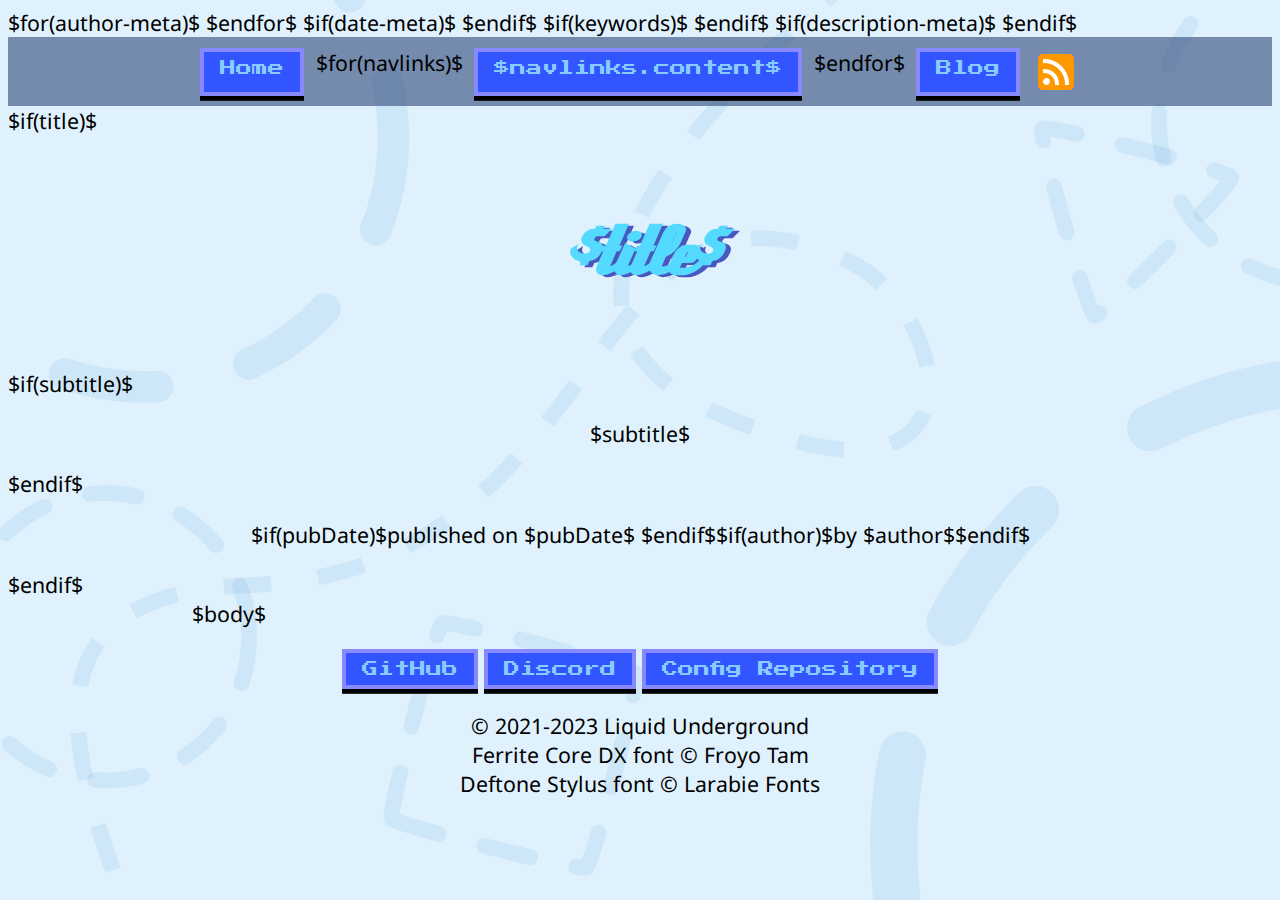
<file: templates/template.html>
<!DOCTYPE html>
<html xmlns="http://www.w3.org/1999/xhtml" lang="$lang$" xml:lang="$lang$"$if(dir)$ dir="$dir$"$endif$>
<head>
  <meta charset="utf-8" />
  <meta name="generator" content="pandoc" />
  <meta name="viewport" content="width=device-width, initial-scale=1.0, user-scalable=yes" />
$for(author-meta)$
  <meta name="author" content="$author-meta$" />
$endfor$
$if(date-meta)$
  <meta name="dcterms.date" content="$date-meta$" />
$endif$
$if(keywords)$
  <meta name="keywords" content="$for(keywords)$$keywords$$sep$, $endfor$" />
$endif$
$if(description-meta)$
  <meta name="description" content="$description-meta$" />
$endif$
  <title>$if(title-prefix)$$title-prefix$ – $endif$$pagetitle$</title>
  <style>
	@import url('https://fonts.googleapis.com/css2?family=Press+Start+2P&display=swap');
	@import url('https://fonts.googleapis.com/css2?family=Noto+Sans&display=swap');

	button, select, a.button, a.button:visited, input[type="button"]{
		background: #3355ff;
		border: 3pt solid #8888ff;
		color: #88ccff;
		box-shadow: 0 0.3em #000;
		cursor: pointer;
		display: inline-block;
		font-family: 'Press Start 2P', sans-serif;
		font-size: 12pt;
		text-decoration: none;
		padding: 0.5em 1em;
		max-width: 100%;
	}
	.checkbox, input[type="checkbox"]{
		background: var(--checkbox-bg);
		border: var(--checkbox-border);
		color: var(--checkbox-text);
		box-shadow: 0 0.3em #000;
		cursor: pointer;
		display: inline-block;
		text-decoration: none;
		padding: 0.5em 1em;
	}
	.checkbox.checked, input[type="checkbox"]:checked{
		background: var(--checkbox-bg-checked);
		border: var(--checkbox-border-checked);
		color: var(--checkbox-text-checked);
		box-shadow: none;
	}
	input[type="text"]{
		color: var(--input-text);
		box-shadow: 0 0.3em #000;
		text-shadow: 0.07em 0.1em 0 #000;
		font-family: 'Press Start 2P', sans-serif;
		font-size: 12pt;
		padding: 0.5em 1em;
		background-color: var(--input-bg);
		border: var(--input-border);
		max-width: 100%;
		box-sizing: border-box;
	}


	@font-face {
		font-family: 'Ferrite Core DX';
		src: url('/css/fonts/FerriteCoreDX-Medium.ttf');
		font-weight: normal;
		font-style: normal;
	}
	@font-face {
		font-family: 'Deftone Stylus';
		src: url('/css/fonts/DEFTONE.TTF');
		font-weight: normal;
		font-style: normal;
	}


	:root{
		/* --color-bg: url('/browse/img/bg.svg'); */
		--main-bg: url('/img/bg.svg') rgb(223, 241, 253);
		--nav-bg: #304a7b9c;

		/* Input elements */
		--input-bg: #003;
		--input-text: #ddd;
		--input-border: 3pt solid #444;
		--checkbox-bg: #3355ff;
		--checkbox-text: #88ccff;
		--checkbox-border: 3pt solid #8888ff;
		--checkbox-bg-hover: #aaaaff;
		--checkbox-text-hover: #44f;
		--checkbox-border-hover: 3pt solid #88f;
		--checkbox-bg-checked: #72cc5b;
		--checkbox-text-checked: #8fa;
		--checkbox-border-checked: 3pt solid #89e572;
		--checkbox-bg-checked-hover: #aaffaa;
		--checkbox-text-checked-hover: #89e572;
		--checkbox-border-checked-hover: 3pt solid #89e572;
		--progress-bg: #003;
		--progress-trough: #ccc;
		--progress-trough-good: #6bde4a;
		--progress-trough-medium: yellow;
		--progress-trough-bad: red;
		--progress-border: 2pt solid #666;
		/* Tables */
		--table-text: #ccc;
		--table-head-text: yellow;
		--table-bg: #003d;
		--table-bg2: #114d;
		--table-bg-head: #002f;
		--table-locked-bg: #447d;
		--table-bg-hover: #335;
	}

	@media screen and (prefers-color-scheme: dark){
		:root{
			--main-bg: url('/img/bg-dark.svg') rgba(0,0,24, 1);
			--color-text: white;
			--nav-bg: #1a2e53ed;
		}
	}

	.hidden{ display: none !important; }

	body{
		color: var(--color-text);
		background: var(--main-bg);
		background-size: cover;
		background-attachment: fixed;
		font-family: 'Noto Sans', sans-serif;
		font-size: 16pt;
	}

	main{
		max-width: 42em;
		margin: 0 auto;
	}

	nav{
		background: var(--nav-bg);
		padding: 0.5em;
		display: flex;
		flex-flow: row wrap;
		justify-content: center;
		gap: 1ex;
	}
	nav img{ margin: 0; }

	pre{ font-family: '', monospace; }

	a, a:visited{
		color: #00abdfff;
		text-decoration: none;
	}

	h1,p,pre,img,ul,ol{
	max-width: min(100%, 60em);
	margin: 1em auto;
	display: block;
	width: max-content;
	}

	h1,h2,h3{
	}

	p,h1,h2,h3{
		text-align: center;
	}

	h1{
		text-shadow: 0.07em 0.03em 0 #4957bfff;
		color: #54d9ffff;
		font-size: 56pt;
		font-family: 'Deftone Stylus', sans-serif;
	}
	h2{
		text-shadow: 0.07em 0.1em 0 #00abdfff;
		color: #54d9ffff;
		font-size: 32pt;
		font-family: 'Ferrite Core DX', monospace;
	}

	table,tr,td{ border: none; }

	table{
		background: var(--table-bg);
		border-color: var(--table-border);
		color: var(--table-text);
		margin-left: auto;
		margin-right: auto;
	}
	th{
		color: var(--table-head-text);
		font-family: 'Press Start 2P', sans-serif;
		text-shadow: #000000 0 0.2em;
	}

	td,th{ padding: 0.33em; }
	tr:first-child{ background: var(--table-bg-head); }
	tr:nth-child(2n){ background: var(--table-bg2); }
	@media(any-hover: hover) and (pointer: fine){
		tr:hover{ background: var(--table-bg-hover); }
	}
	@media(min-width: 40em){
		nav{
			position: sticky;
			top: 0px;
		}
  </style>
  <!--[if lt IE 9]>
    <script src="//cdnjs.cloudflare.com/ajax/libs/html5shiv/3.7.3/html5shiv-printshiv.min.js"></script>
  <![endif]-->
</head>
<body>
<nav>
<a class="button" href="/">Home</a>
$for(navlinks)$<a class="button" href="$navlinks.href$">$navlinks.content$</a>$endfor$
<a class="button" href="/blog">Blog</a>
<a href="/feed.rss"><img src="/img/icons/rss.png" alt="RSS"></a>
</nav>
$if(title)$
<header id="title-block-header">
<h1 class="title">$title$</h1>
$if(subtitle)$
<p class="subtitle">$subtitle$</p>
$endif$
<p class="meta">$if(pubDate)$published on $pubDate$ $endif$$if(author)$by $author$$endif$</p>
</header>
$endif$
<main>
$body$
</main>
<p>
<a class="button" href="https://github.com/liquidunderground">GitHub</a>
<a class="button" href="https://discord.gg/HVTzVfAWG6/">Discord</a>
<a class="button" href="https://github.com/liquidunderground/configs-public">Config Repository</a>
</p>
<p>
&copy; 2021-2023 Liquid Underground<br>
Ferrite Core DX font &copy; Froyo Tam<br>
Deftone Stylus font &copy; Larabie Fonts
</p>
</body>
</html>
</file>
